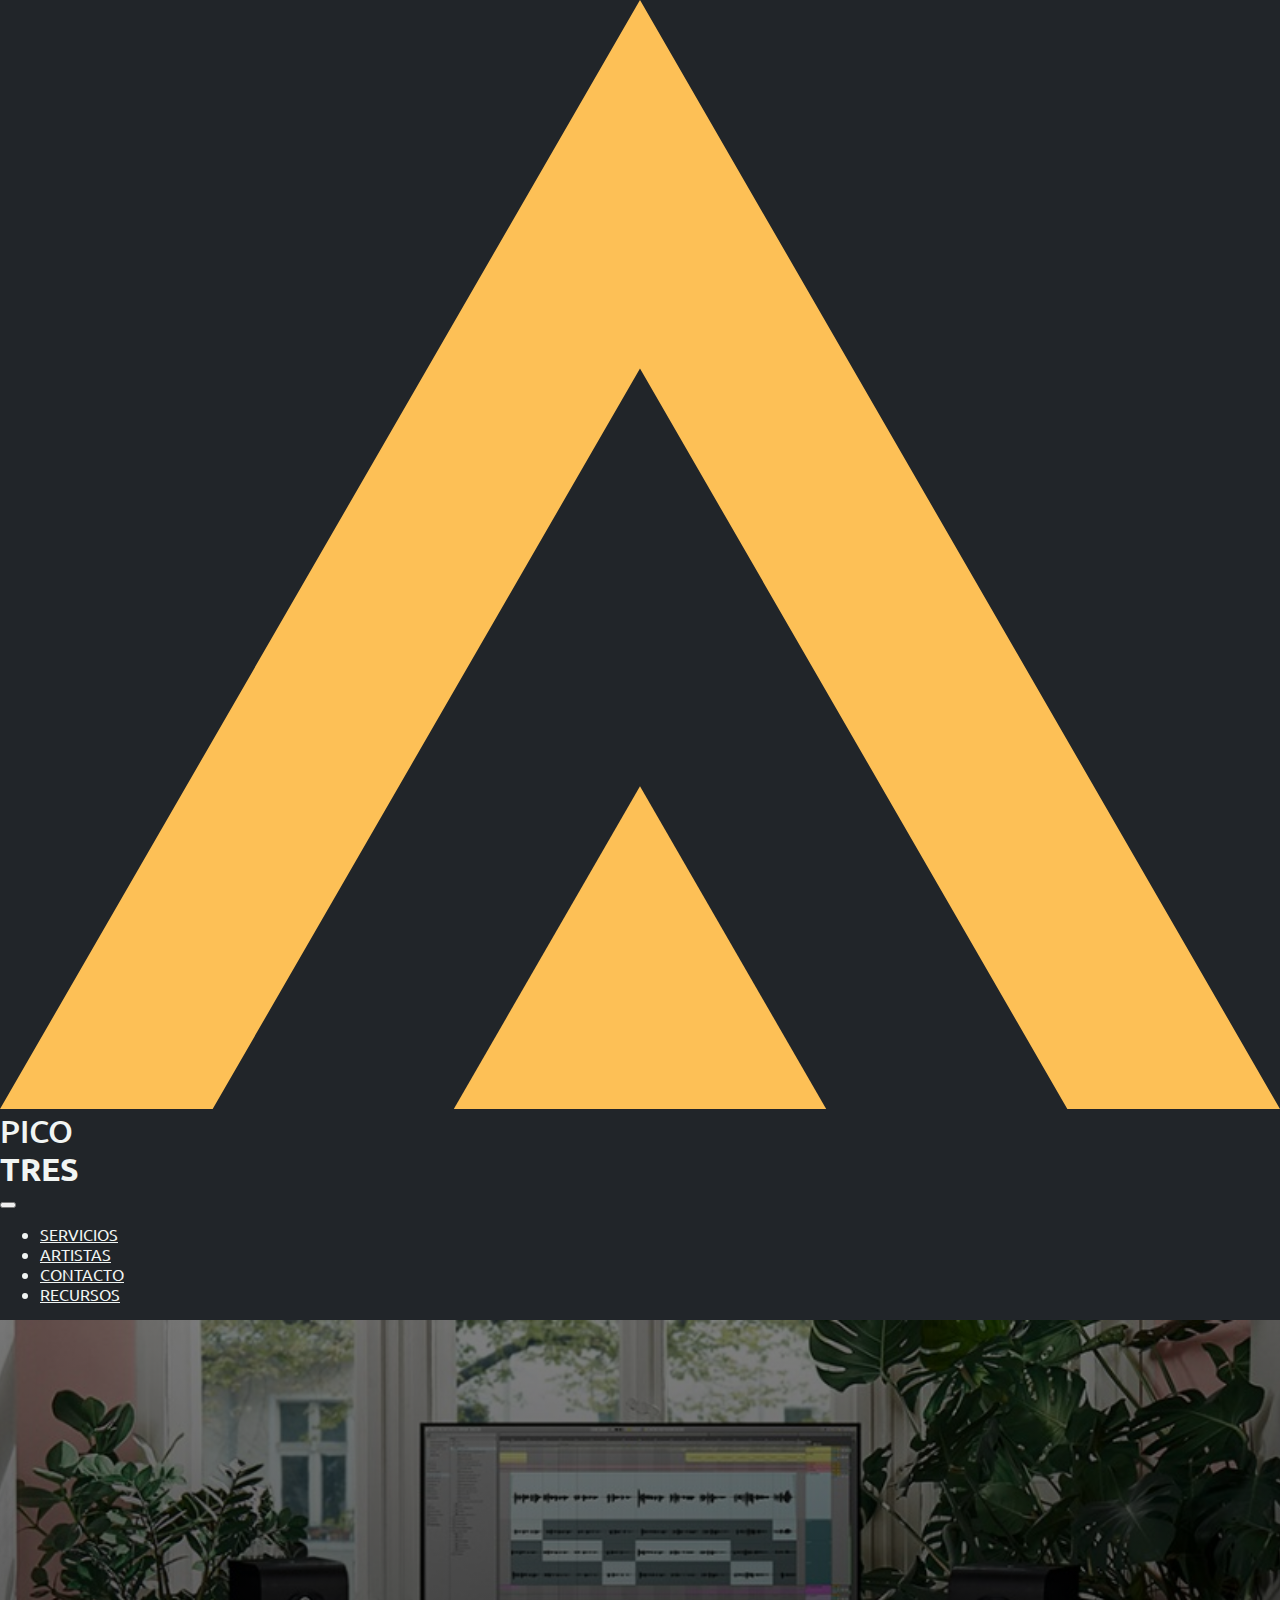
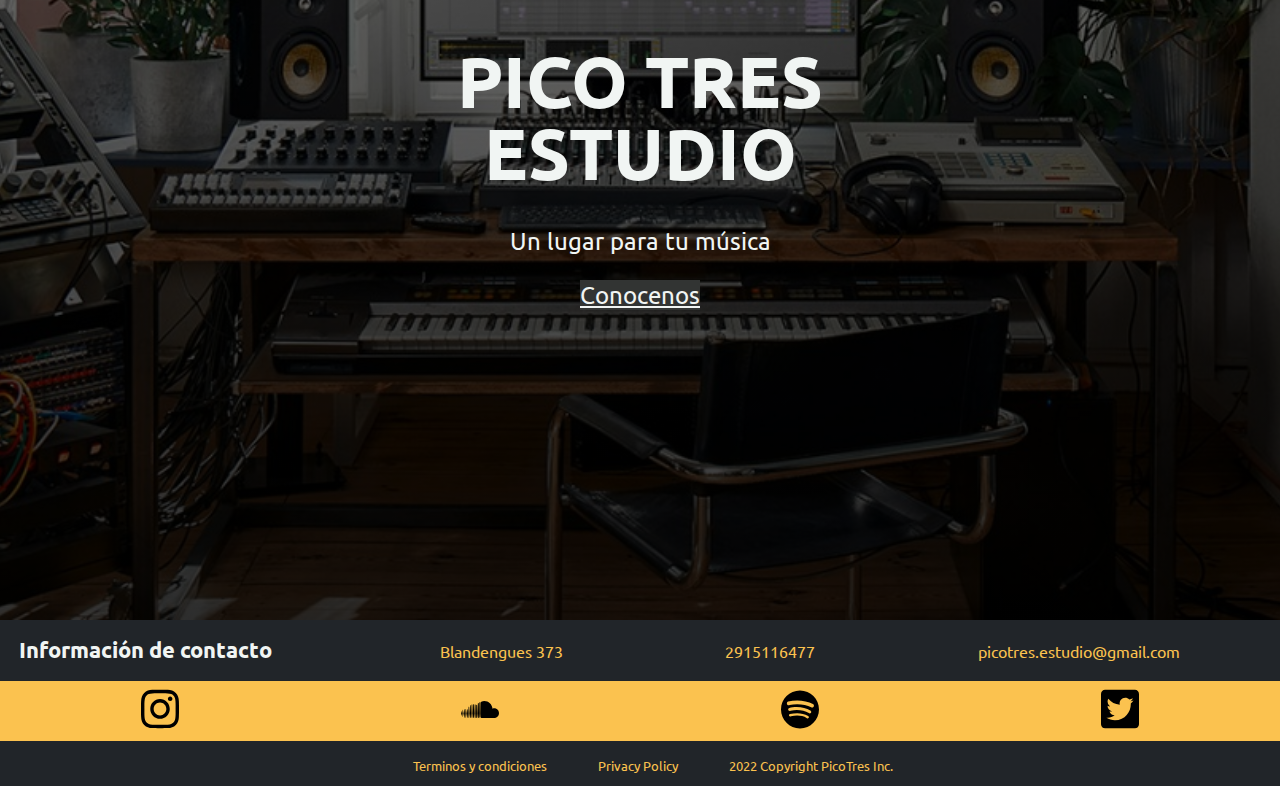
<file: index.html>
<!DOCTYPE html>
<html class="body__index">
<head>
	<meta charset="utf-8">
	<meta name="viewport" content="width=device-width, initial-scale=1">
	<title>Pico Tres, estudio de producción musical</title>
  <meta name="description" content="Estudio de producción musical en Bahía Blanca orientado a la grabación, mezcla y masterización">
  <meta name="keywords" content="música, artistas, estudio, pico tres">
  <meta name="author" content="Franco Juárez">
  <meta name="copyright" content="Franco Juárez">
  <link rel="icon" type="image/x-icon" href="images/logo.svg">
  <!-- BS CSS -->
	<link href="https://cdn.jsdelivr.net/npm/bootstrap@5.0.2/dist/css/bootstrap.min.css" rel="stylesheet" integrity="sha384-EVSTQN3/azprG1Anm3QDgpJLIm9Nao0Yz1ztcQTwFspd3yD65VohhpuuCOmLASjC" crossorigin="anonymous">
  <!-- BS CSS -->
  <!-- BS LOCAL -->
	<link rel="stylesheet" href="css/main.css">
  <!-- BS LOCAL -->
</head>
<!-- INICIO DE BODY -->
<body class="body__index">
<!-- INICIO DE NAV -->
<nav class="navbar navbar-expand-lg navbar-dark sticky-top">
  <div class="container-fluid">
  	<div class="d-flex align-items-center flex__logo">
    	<a class="navbar-brand" href="index.html">
    		<img src="images/logo.svg" alt="logo de pico tres estudio">		
		  </a>
		  <h3 class="picotres__h3">PICO</h3>
      <h3 class="bold__h3">TRES</h3>
	  </div>
    <button class="navbar-toggler" type="button" data-bs-toggle="collapse" data-bs-target="#navbarSupportedContent" aria-controls="navbarSupportedContent" aria-expanded="false" aria-label="Toggle navigation">
    <span class="navbar-toggler-icon"></span>
    </button>
    <div class="collapse navbar-collapse" id="navbarSupportedContent">
      <ul class="navbar-nav ms-auto mb-2 mb-lg-0">
        <li class="nav-item">
          <a class="nav-link" aria-current="page" href="servicios.html">SERVICIOS</a>
        </li>
        <li class="nav-item">
          <a class="nav-link" href="artistas.html">ARTISTAS</a>
        </li>
        <li class="nav-item">
          <a class="nav-link" href="contacto.html">CONTACTO</a>
        </li>
        <li class="nav-item">
          <a class="nav-link" href="recursos.html">RECURSOS</a>
        </li>
      </ul>
    </div>
  </div>
</nav>
<!-- FIN DE NAV -->
<!-- INICIO DE MAIN -->
<main> 
  <div class="hero__image">
    <section class="hero__text">
        <h1>PICO TRES ESTUDIO</h1>
        <p>Un lugar para tu música</p>
        <a class="btn btn-secondary" href="contacto.html" role="button" id="btn__hover">Conocenos</a>
    </section>
  </div>
</main>
<!-- FINAL DE MAIN -->
<!-- INICIO DE FOOTER -->
<footer>
      <div class="contact__info--style">
        <h3>
          Información de contacto
        </h3>
        <ul>
          <li>
            <p>Blandengues 373</p>
          </li>
          <li>
            <p>2915116477</p>
          </li>
          <li>
            <p>picotres.estudio@gmail.com</p>
          </li>
        </ul>
      </div>
      <div class="socialmedia__link">
        <a href="https://www.instagram.com/picotresestudio/" target="_blank">
          <img src="images/footer/instagram.svg" alt="logo de instagram">
        </a>
        <a href="https://soundcloud.com/es" target="_blank">
          <img src="images/footer/soundcloud.svg" alt="logo de soundcloud">
        </a>
         <a href="https://open.spotify.com/" target="_blank">
          <img src="images/footer/spotify.svg" alt="logo de spotify">
        </a>
         <a href="https://twitter.com" target="_blank">
          <img src="images/footer/twitter.svg" alt="logo de twitter">
        </a>
      </div>
      <ul class="legal__flex">
        <li>
          <a href="#">
             Terminos y condiciones
          </a>
        </li>
         <li>
            <a href="#">
              Privacy Policy  
            </a>
          </li>
          <li>
            <a href="#">
            2022 Copyright PicoTres Inc.        
            </a>
          </li>
      </ul>
</footer>
<!-- FINAL DE FOOTER -->

<!-- BS SCRIPT -->
<script src="https://cdn.jsdelivr.net/npm/@popperjs/core@2.11.5/dist/umd/popper.min.js" integrity="sha384-Xe+8cL9oJa6tN/veChSP7q+mnSPaj5Bcu9mPX5F5xIGE0DVittaqT5lorf0EI7Vk" crossorigin="anonymous"></script>
<script src="https://cdn.jsdelivr.net/npm/bootstrap@5.2.0-beta1/dist/js/bootstrap.min.js" integrity="sha384-kjU+l4N0Yf4ZOJErLsIcvOU2qSb74wXpOhqTvwVx3OElZRweTnQ6d31fXEoRD1Jy" crossorigin="anonymous"></script>
<!-- BS SCRIPT -->

</body>
<!-- FINAL DE BODY -->
</html>
</file>
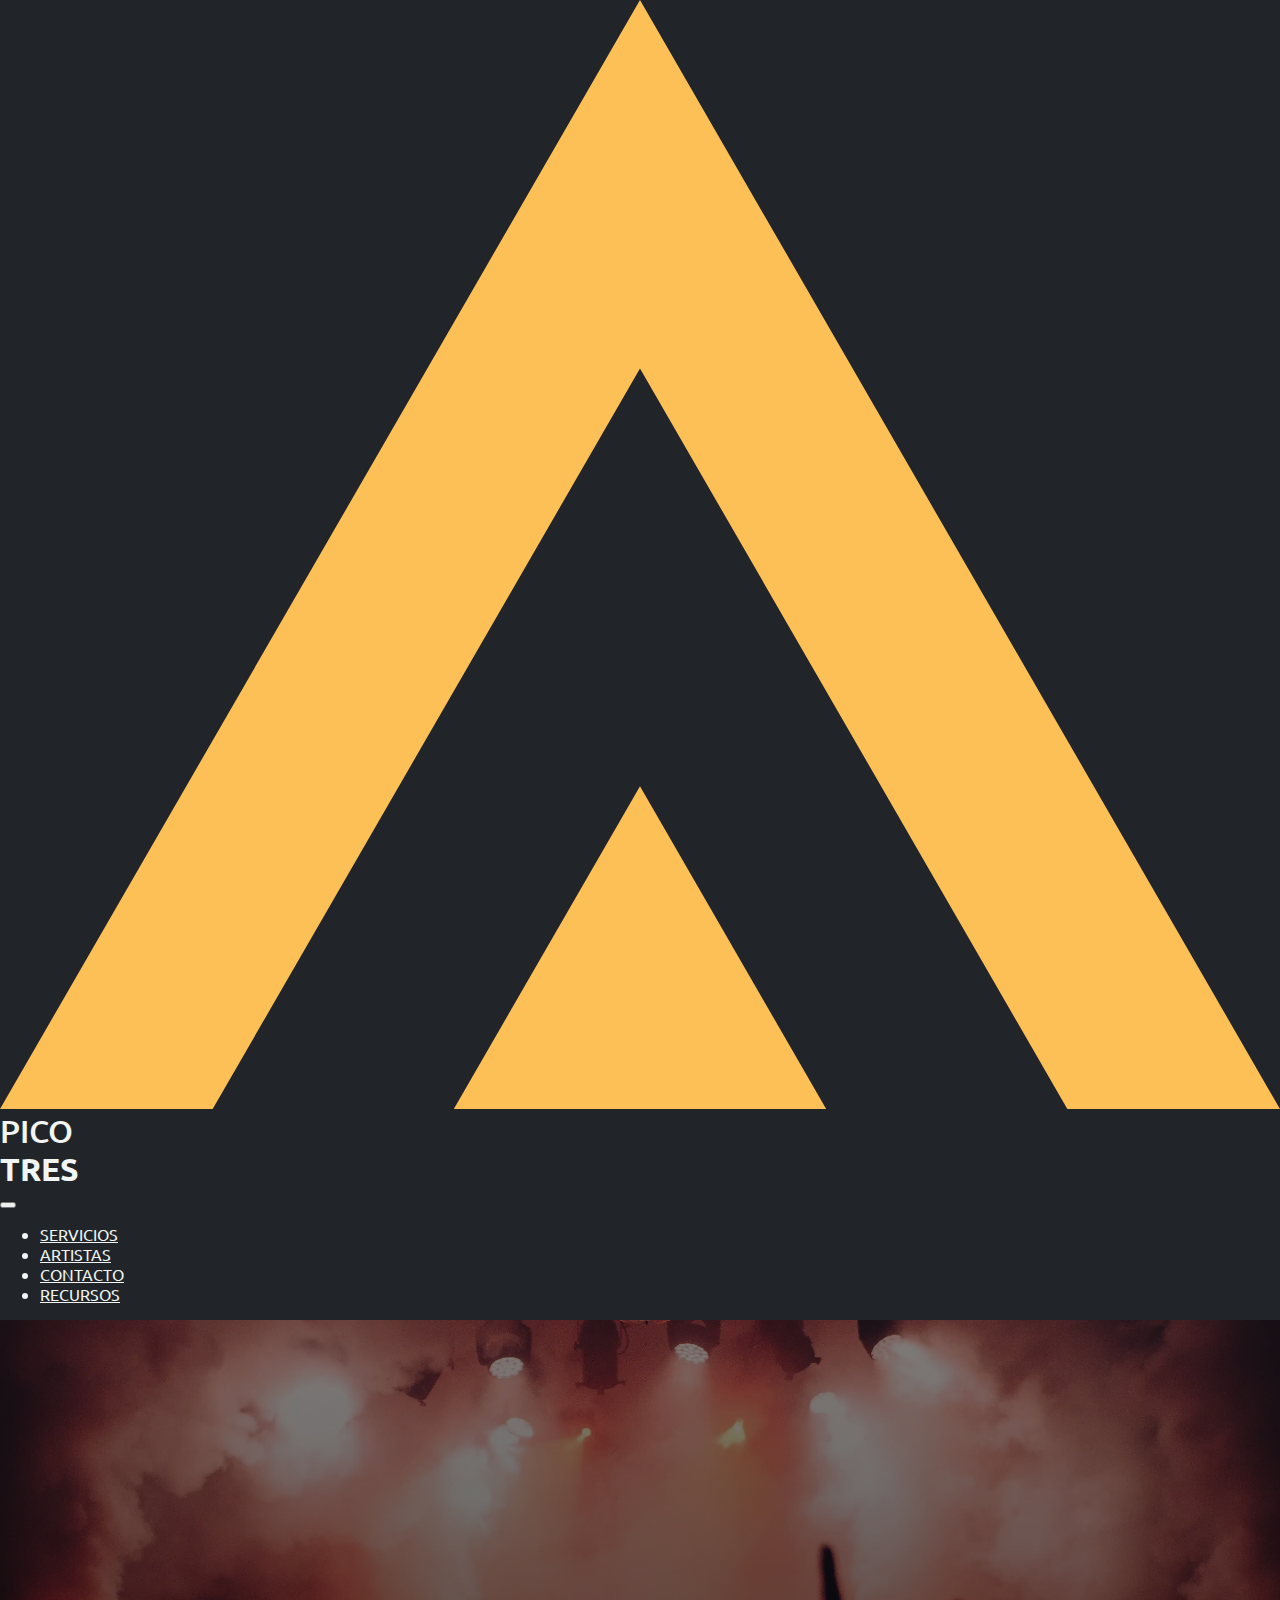
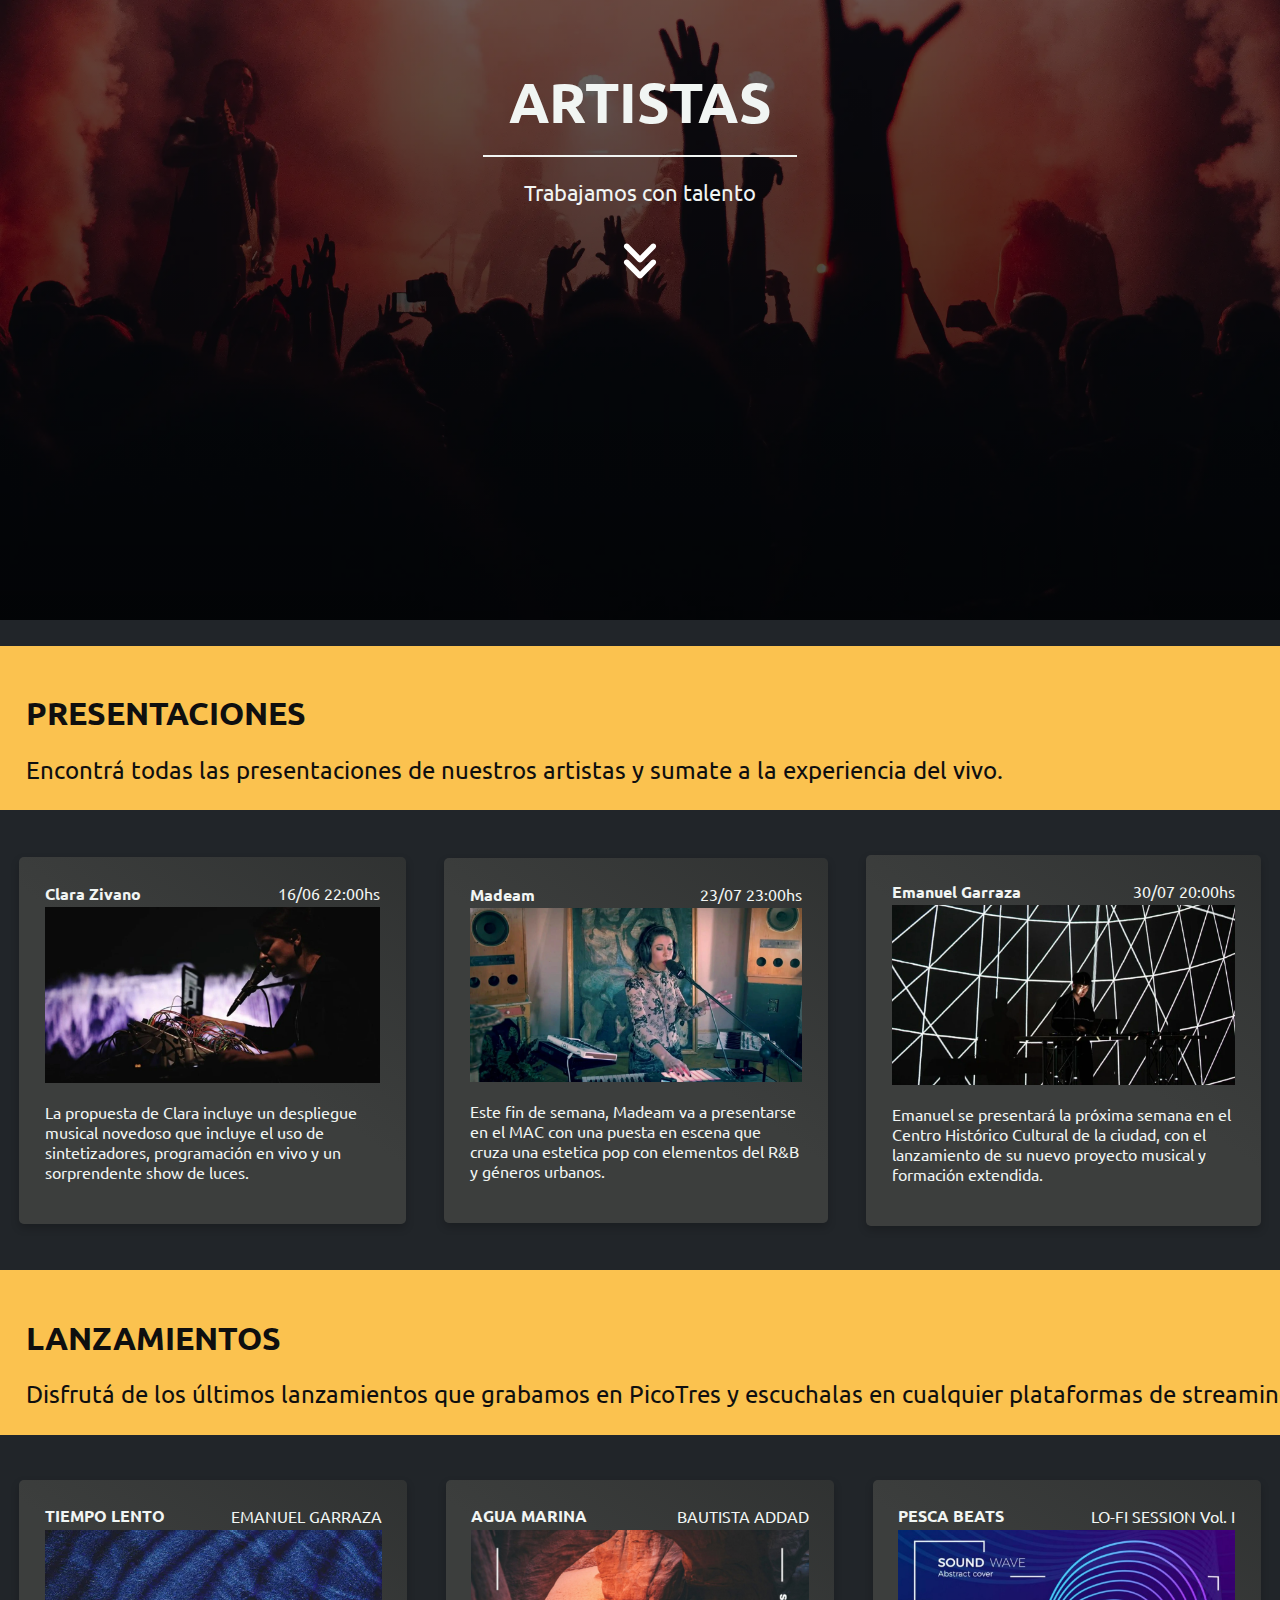
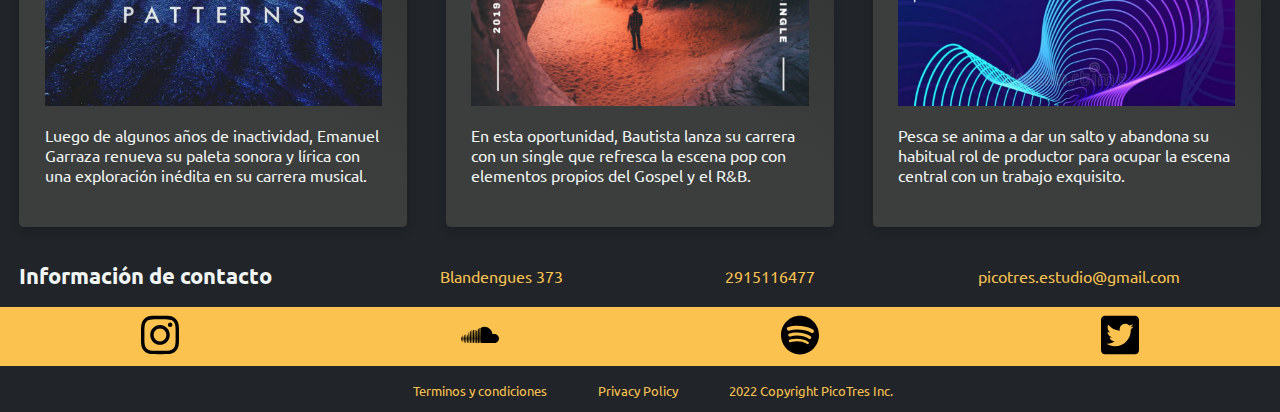
<file: artistas.html>
<!DOCTYPE html>
<html>
<head>
	<meta charset="utf-8">
	<meta name="viewport" content="width=device-width, initial-scale=1">
	<title>Artistas de Pico Tres Estudio</title>
  <meta name="description" content="Te invitamos a descubrir nuevos artistas y ofrecemos un catálogo especial para cada gusto musical.">
  <meta name="keywords" content="artistas, música en vivo, lanzamientos, R&B, pop, gospel, lo-fi">
  <meta name="author" content="Franco Juárez">
  <meta name="copyright" content="Franco Juárez">
  <link rel="icon" type="image/x-icon" href="images/logo.svg">
	<!-- BS CSS -->
  <link href="https://cdn.jsdelivr.net/npm/bootstrap@5.0.2/dist/css/bootstrap.min.css" rel="stylesheet" integrity="sha384-EVSTQN3/azprG1Anm3QDgpJLIm9Nao0Yz1ztcQTwFspd3yD65VohhpuuCOmLASjC" crossorigin="anonymous">
  <!-- BS CSS -->
  <!-- CSS LOCAL -->
	<link rel="stylesheet" href="css/main.css">
  <!-- CSS LOCAL -->
</head>
<!-- INICIO DE BODY -->
<body>
<!-- INICIO DE NAV -->
<nav class="navbar navbar-expand-lg navbar-dark navbar__img sticky-top">
  <div class="container-fluid">
  	<div class="d-flex align-items-center flex__logo">
    	<a class="navbar-brand" href="index.html">
    		<img src="images/logo.svg" alt="logo de pico tres estudio">		
		  </a>
		  <h3 class="picotres__h3">PICO</h3>
      <h3 class="bold__h3">TRES</h3>
	</div>
    <button class="navbar-toggler" type="button" data-bs-toggle="collapse" data-bs-target="#navbarSupportedContent" aria-controls="navbarSupportedContent" aria-expanded="false" aria-label="Toggle navigation">
    <span class="navbar-toggler-icon"></span>
    </button>
    <div class="collapse navbar-collapse" id="navbarSupportedContent">
      <ul class="navbar-nav ms-auto mb-2 mb-lg-0">
        <li class="nav-item">
          <a class="nav-link" aria-current="page" href="servicios.html">SERVICIOS</a>
        </li>
        <li class="nav-item">
          <a class="nav-link" href="artistas.html">ARTISTAS</a>
        </li>
        <li class="nav-item">
          <a class="nav-link" href="contacto.html">CONTACTO</a>
        </li>
        <li class="nav-item">
          <a class="nav-link" href="recursos.html">RECURSOS</a>
        </li>
      </ul>
    </div>
  </div>
</nav>
<!-- FIN DE NAV -->
<main class="main__artist">
  <div class="hero__image--artist">
    <section class="hero__text">
        <h1>ARTISTAS</h1>
        <p>Trabajamos con talento</p>
        <img src="images/scroll.svg" alt="icono de scroll que indica el sentido de la página">
    </section>
  </div>
  <!--   SECCION PRESENTACIONES -->
  <section class="d-flex justify-content-center flex-column align-items-center presentation__artist">
      <div class="card__artist--header">
        <h2>PRESENTACIONES</h2>
          <p>
            Encontrá todas las presentaciones de nuestros artistas y sumate a la experiencia del vivo. 
          </p>
      </div>
    <!--   TARJETA DE ARTISTAS -->
    <div class="card__artist--flex"> 
      <article class="card__artist--style">
        <header class="card__top">
          <a href="#">
            Clara Zivano
          </a>
          <p>16/06 22:00hs</p>    
        </header>
        <img src="images/artistas/artista.webp" alt="artista tocando música en vivo">
          <p>
            La propuesta de Clara incluye un despliegue musical novedoso que incluye el uso de sintetizadores, programación en vivo y un sorprendente show de luces. 
          </p> 
      </article>
      <article class="card__artist--style">
        <header class="card__top">
          <a href="#">
            Madeam
          </a>
          <p>23/07 23:00hs</p>    
        </header>
        <img src="images/artistas/artistb.webp" alt="foto de una mujer interpretando musica en un live set">
          <p>
            Este fin de semana, Madeam va a presentarse en el MAC con una puesta en escena que cruza una estetica pop con elementos del R&B y géneros urbanos. 
          </p>
      </article>
      <article class="card__artist--style">
        <header class="card__top">
          <a href="#">
            Emanuel Garraza
          </a>
          <p>30/07 20:00hs</p>    
        </header>
        <img src="images/artistas/artistc.webp" alt="musico interpretando música en vivo con un juego de luces en blanco y negro">
        <p>
          Emanuel se presentará la próxima semana en el Centro Histórico Cultural de la ciudad, con el lanzamiento de su nuevo proyecto musical y formación extendida. 
        </p>
      </article> 
    </div>  
    <!--   TARJETA DE ARTISTAS -->  
  </section>
<!--   FINAL SECCION PRESENTACIONES -->
<!--   SECCION LANZAMIENTOS -->
  <section class="presentation__artist">
      <div class="card__artist--header">
        <h2>LANZAMIENTOS</h2>
          <p>
            Disfrutá de los últimos lanzamientos que grabamos en PicoTres y escuchalas en cualquier plataformas de streaming. 
          </p>
      </div>
      <!--   TARJETA DE LANZAMIENTO -->
      <div class="card__artist--flex"> 
        <article class="card__artist--style">
          <header class="card__top">
            <a href="#">
              TIEMPO LENTO
            </a>
            <p>EMANUEL GARRAZA</p>    
          </header>
          <img src="images/artistas/portada.webp" alt="tapa de un nuevo lanzamiento">
            <p>
              Luego de algunos años de inactividad, Emanuel Garraza renueva su paleta sonora y lírica con una exploración inédita en su carrera musical.
            </p>
        </article>
        <article class="card__artist--style">
          <header class="card__top">
            <a href="#">
              AGUA MARINA
            </a>
            <p>BAUTISTA ADDAD</p>    
          </header>
          <img src="images/artistas/portadab.webp" alt="tapa de un disco donde se ve persona en un paisaje desertico">
          <p>
            En esta oportunidad, Bautista lanza su carrera con un single que refresca la escena pop con elementos propios del Gospel y el R&B.
          </p>
        </article>
        <article class="card__artist--style">
          <header class="card__top">
            <a href="#">
              PESCA BEATS
            </a>
            <p>LO-FI SESSION Vol. I</p>    
          </header>
          <img src="images/artistas/portadac.webp" alt="tapa de un disco con un fondo abstracto">
          <p>
            Pesca se anima a dar un salto y abandona su habitual rol de productor para ocupar la escena central con un trabajo exquisito.
          </p>
        </article> 
      </div>
  </section>  
<!--   TARJETA DE LANZAMIENTO -->
<!--   FINAL SECCION LANZAMIENTOS -->
</main>

<!-- INICIO DE FOOTER -->
<footer>
  <div class="contact__info--style">
    <h3>
      Información de contacto
    </h3>
    <ul>
      <li>
        <p>Blandengues 373</p>
      </li>
      <li>
        <p>2915116477</p>
      </li>
      <li>
        <p>picotres.estudio@gmail.com</p>
      </li>
    </ul>
  </div>
  <div class="socialmedia__link">
    <a href="https://www.instagram.com/picotresestudio/" target="_blank">
      <img src="images/footer/instagram.svg" alt="logo de instagram">
    </a>
    <a href="https://soundcloud.com/es" target="_blank">
      <img src="images/footer/soundcloud.svg" alt="logo de soundcloud">
    </a>
     <a href="https://open.spotify.com/" target="_blank">
      <img src="images/footer/spotify.svg" alt="logo de spotify">
    </a>
     <a href="https://twitter.com" target="_blank">
      <img src="images/footer/twitter.svg" alt="logo de twitter">
    </a>
  </div>
  <ul class="legal__flex">
    <li>
      <a href="#">
         Terminos y condiciones
      </a>
    </li>
     <li>
        <a href="#">
          Privacy Policy  
        </a>
      </li>
      <li>
        <a href="#">
        2022 Copyright PicoTres Inc.        
        </a>
      </li>
  </ul>
</footer>
<!-- FINAL DE FOOTER -->

<!-- BS SCRIPT -->
<script src="https://cdn.jsdelivr.net/npm/@popperjs/core@2.11.5/dist/umd/popper.min.js" integrity="sha384-Xe+8cL9oJa6tN/veChSP7q+mnSPaj5Bcu9mPX5F5xIGE0DVittaqT5lorf0EI7Vk" crossorigin="anonymous"></script>
<script src="https://cdn.jsdelivr.net/npm/bootstrap@5.2.0-beta1/dist/js/bootstrap.min.js" integrity="sha384-kjU+l4N0Yf4ZOJErLsIcvOU2qSb74wXpOhqTvwVx3OElZRweTnQ6d31fXEoRD1Jy" crossorigin="anonymous"></script>
<!-- BS SCRIPT -->

</body>
<!-- FINAL DE BODY -->
</html>
</file>
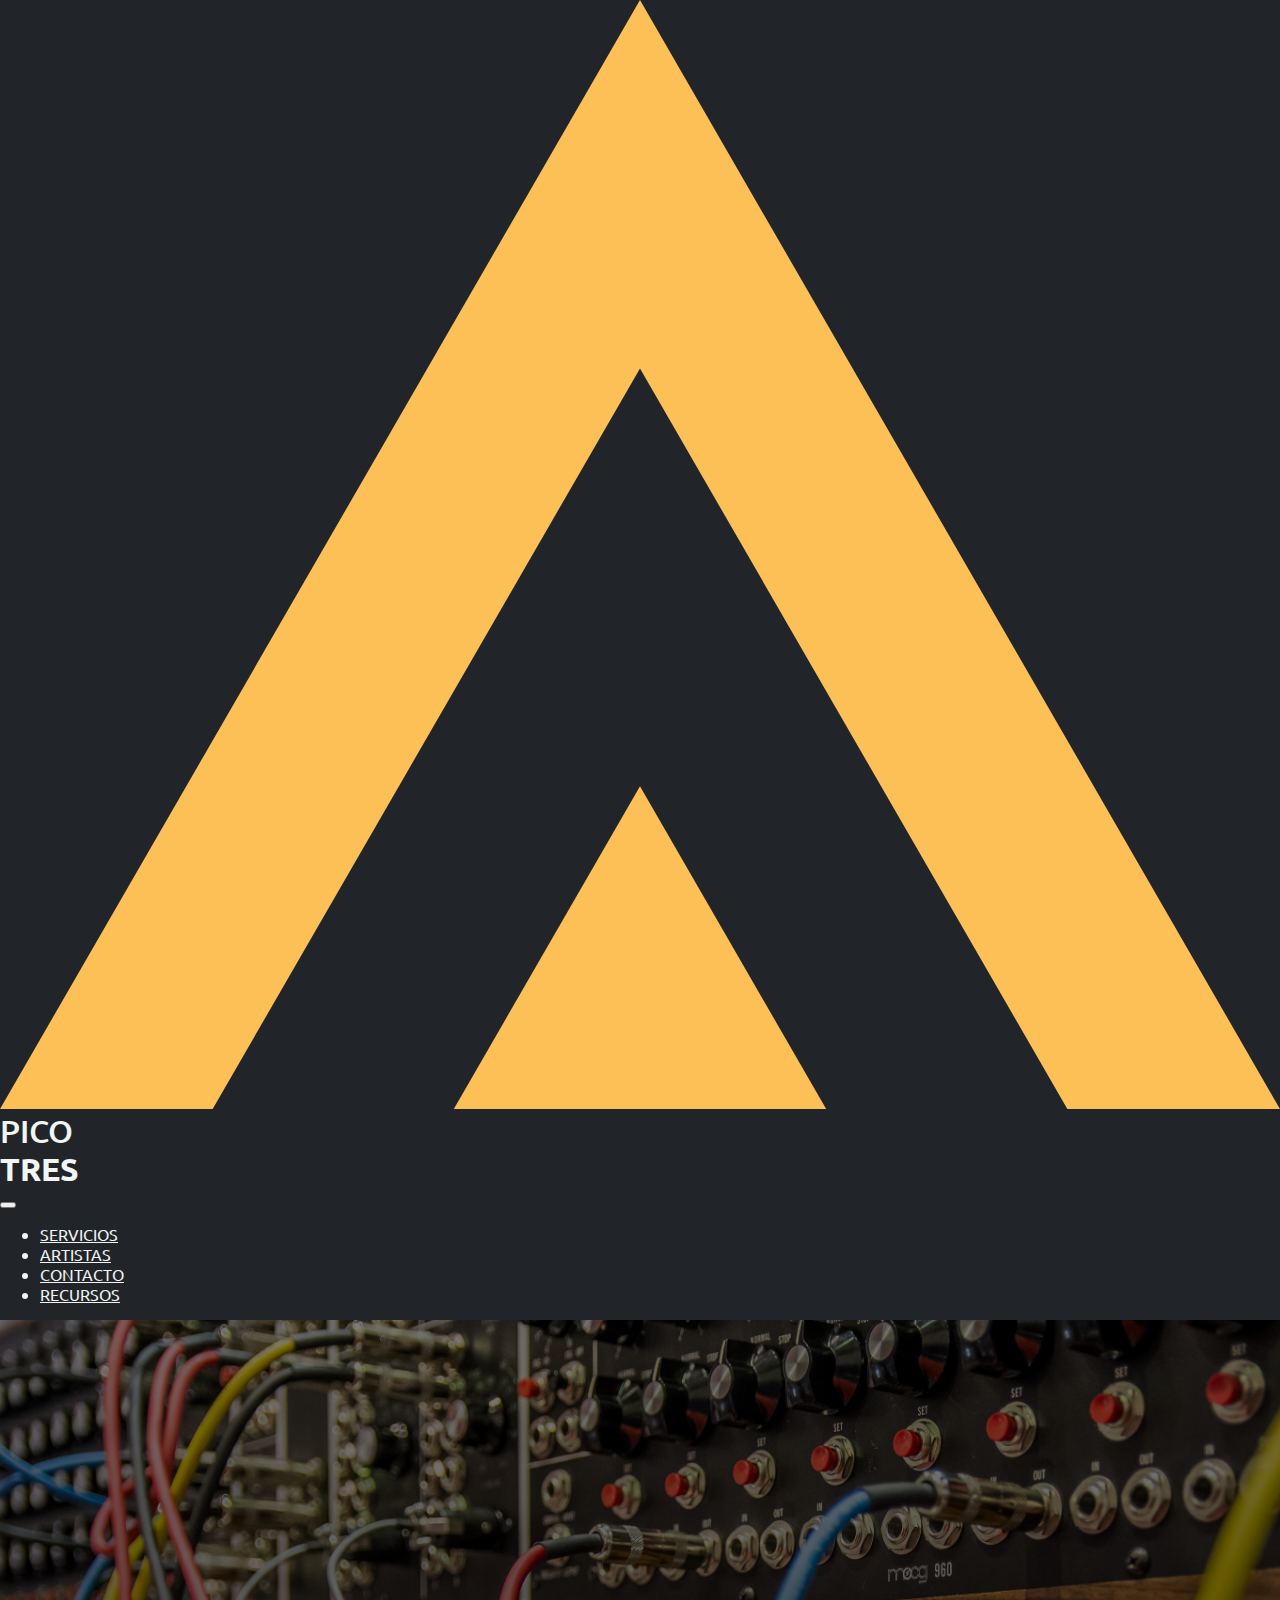
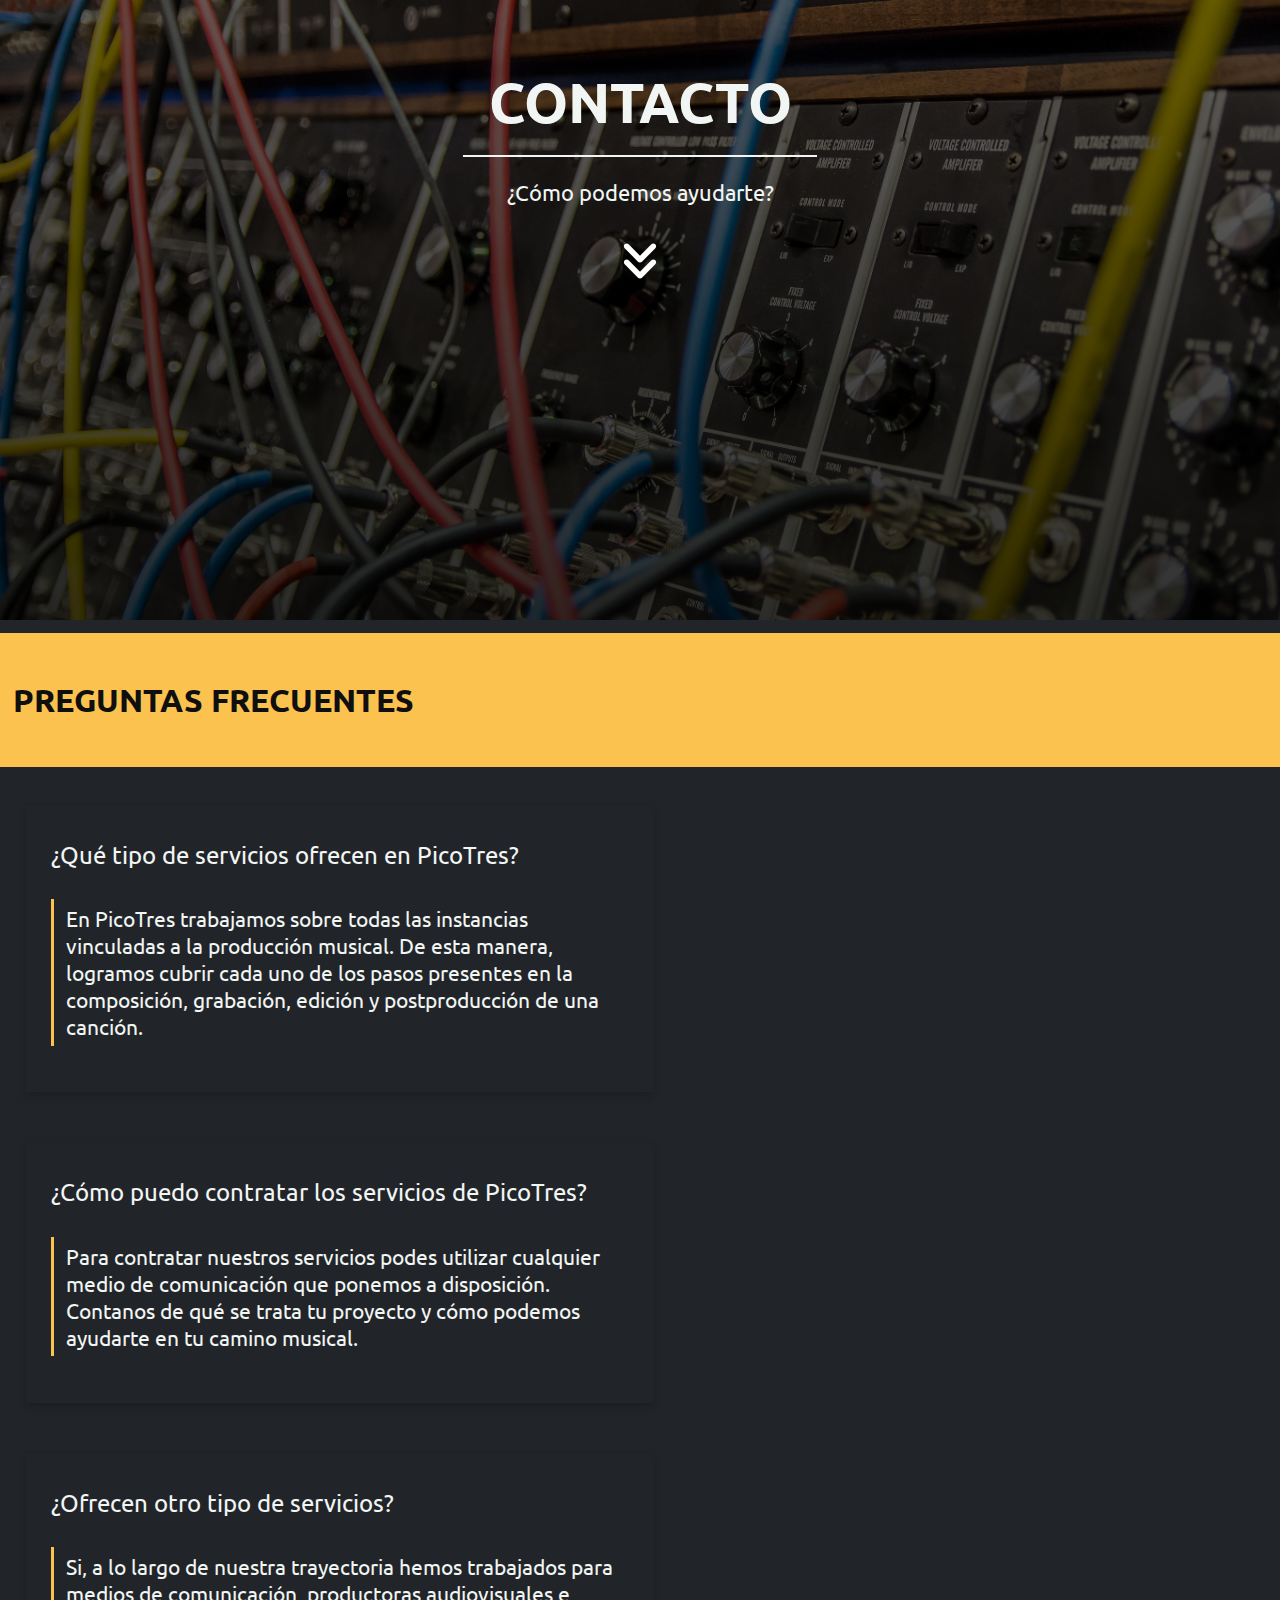
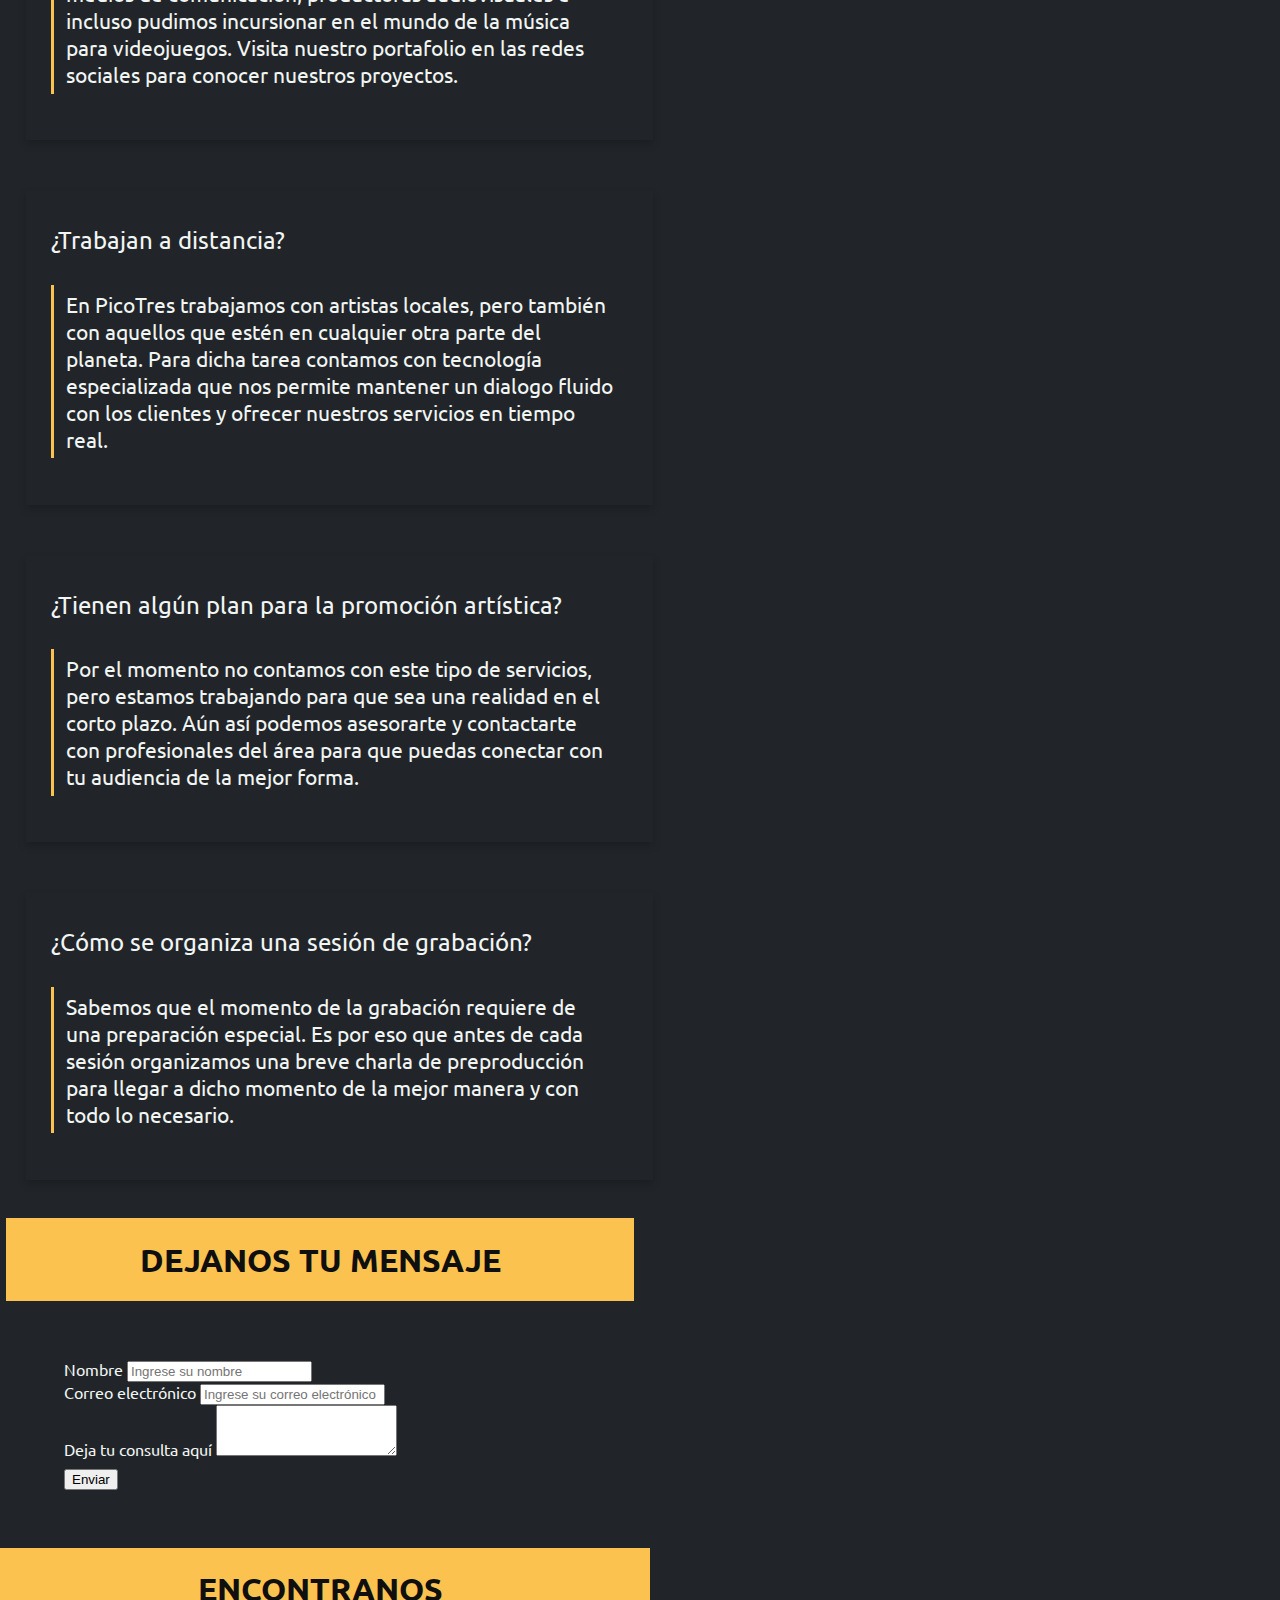
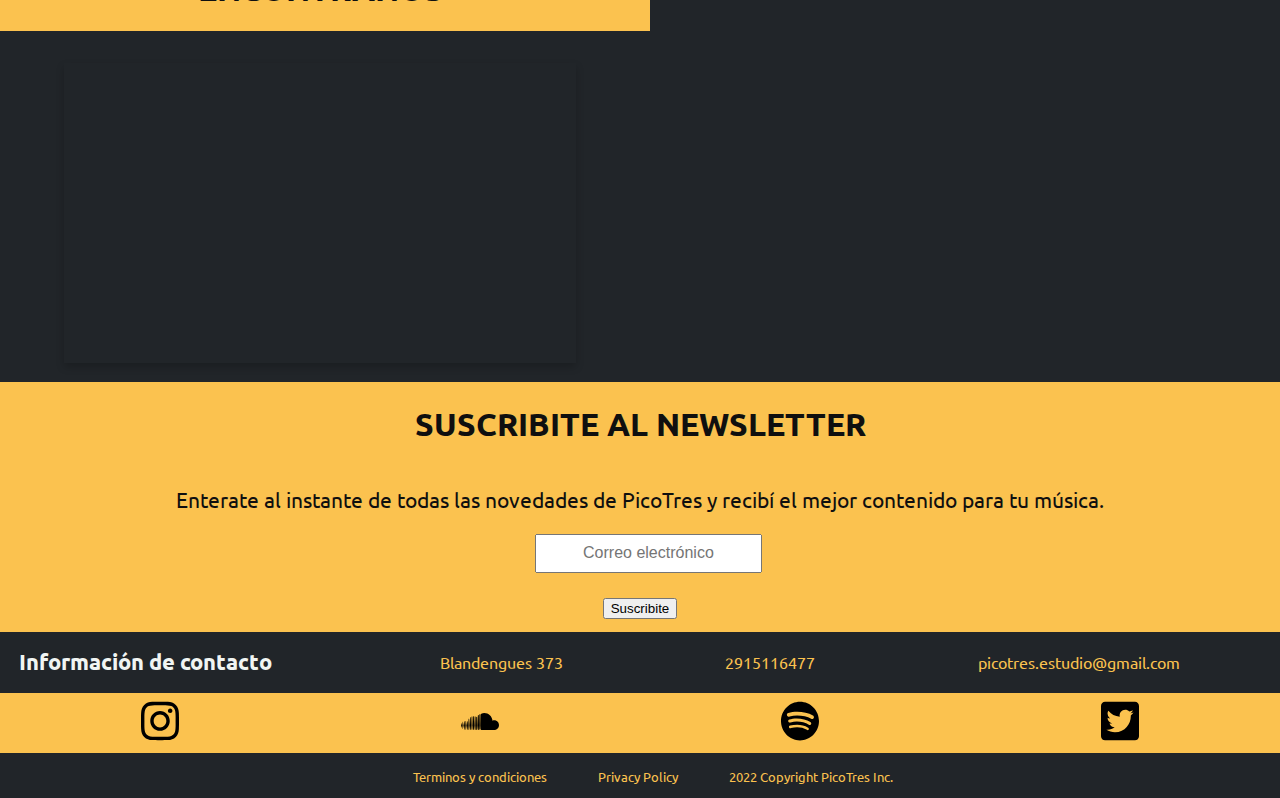
<file: contacto.html>
<!DOCTYPE html>
<html>
<head>
	<meta charset="utf-8">
	<meta name="viewport" content="width=device-width, initial-scale=1">
	<title>Contacto de Pico Tres Estudio.</title>
  <meta name="description" content="Pico Tres Estudio te ofrece diferentes canales de diálogo para que puedas contactarte con nosotros, agendar una sesión, asesorarte o sacarte cualquier duda.">
  <meta name="keywords" content="preguntas frecuentes, producción musical, artistas, música, grabación, composición, edición, postproducción">
  <meta name="author" content="Franco Juárez">
  <meta name="copyright" content="Franco Juárez">
  <link rel="icon" type="image/x-icon" href="images/logo.svg">
  <!-- BS CSS -->
	<link href="https://cdn.jsdelivr.net/npm/bootstrap@5.0.2/dist/css/bootstrap.min.css" rel="stylesheet" integrity="sha384-EVSTQN3/azprG1Anm3QDgpJLIm9Nao0Yz1ztcQTwFspd3yD65VohhpuuCOmLASjC" crossorigin="anonymous">
  <!-- BS CSS -->
  <!-- CSS LOCAL -->
	<link rel="stylesheet" href="css/main.css">
  <!-- CSS LOCAL -->
</head>
<body>
<!-- INICIO DE NAV -->
<nav class="navbar navbar-expand-lg navbar-dark navbar__img sticky-top">
  <div class="container-fluid">
  	<div class="d-flex align-items-center flex__logo">
    	<a class="navbar-brand" href="index.html">
    		<img src="images/logo.svg" alt="logo de pico tres estudio">		
		  </a>
		  <h3 class="picotres__h3">PICO</h3>
      <h3 class="bold__h3">TRES</h3>
	</div>
    <button class="navbar-toggler" type="button" data-bs-toggle="collapse" data-bs-target="#navbarSupportedContent" aria-controls="navbarSupportedContent" aria-expanded="false" aria-label="Toggle navigation">
    <span class="navbar-toggler-icon"></span>
    </button>
    <div class="collapse navbar-collapse" id="navbarSupportedContent">
      <ul class="navbar-nav ms-auto mb-2 mb-lg-0">
        <li class="nav-item">
          <a class="nav-link" aria-current="page" href="servicios.html">SERVICIOS</a>
        </li>
        <li class="nav-item">
          <a class="nav-link" href="artistas.html">ARTISTAS</a>
        </li>
        <li class="nav-item">
          <a class="nav-link" href="contacto.html">CONTACTO</a>
        </li>
        <li class="nav-item">
          <a class="nav-link" href="recursos.html">RECURSOS</a>
        </li>
      </ul>
    </div>
  </div>
</nav>
<!-- FIN DE NAV -->
<main class="main__contact">
  <div class="hero__image--contact">
    <section class="hero__text">
        <h1>CONTACTO</h1>
        <p>¿Cómo podemos ayudarte?</p>
        <img src="images/scroll.svg" alt="icono de scroll que indica el sentido de la página">
    </section>
  </div>
    <section class="d-flex flex-column align-items-center flex__preguntas">
        <h2>PREGUNTAS FRECUENTES</h2>
          <div class="flex__nowrap">
            <article>
              <h3 data-bs-toggle="collapse" data-bs-target="#collapse__pregunta--a" aria-expanded="false" aria-controls="collapse__pregunta--a">¿Qué tipo de servicios ofrecen en PicoTres?</h3>
                <p class="collapse" id="collapse__pregunta--a">En PicoTres trabajamos sobre todas las instancias vinculadas a la producción musical. De esta manera, logramos cubrir cada uno de los pasos presentes en la composición, grabación, edición y postproducción de una canción. </p> 
            </article>
            <article>
              <h3 data-bs-toggle="collapse" data-bs-target="#collapse__pregunta--b" aria-expanded="false" aria-controls="collapse__pregunta--b">¿Cómo puedo contratar los servicios de PicoTres?</h3>
                <p class="collapse" id="collapse__pregunta--b">Para contratar nuestros servicios podes utilizar cualquier medio de comunicación que ponemos a disposición. Contanos de qué se trata tu proyecto y cómo podemos ayudarte en tu camino musical.</p> 
            </article>
            <article>
              <h3 data-bs-toggle="collapse" data-bs-target="#collapse__pregunta--c" aria-expanded="false" aria-controls="collapse__pregunta--c">¿Ofrecen otro tipo de servicios?</h3>
                <p class="collapse" id="collapse__pregunta--c">Si, a lo largo de nuestra trayectoria hemos trabajados para medios de comunicación, productoras audiovisuales e incluso pudimos incursionar en el mundo de la música para videojuegos. Visita nuestro portafolio en las redes sociales para conocer nuestros proyectos.</p> 
            </article>
            <article>
              <h3 data-bs-toggle="collapse" data-bs-target="#collapse__pregunta--d" aria-expanded="false" aria-controls="collapse__pregunta--d">¿Trabajan a distancia?</h3>
                <p class="collapse" id="collapse__pregunta--d">En PicoTres trabajamos con artistas locales, pero también con aquellos que estén en cualquier otra parte del planeta. Para dicha tarea contamos con tecnología especializada que nos permite mantener un dialogo fluido con los clientes y ofrecer nuestros servicios en tiempo real.</p> 
            </article>
            <article>
              <h3 data-bs-toggle="collapse" data-bs-target="#collapse__pregunta--e" aria-expanded="false" aria-controls="collapse__pregunta--e">¿Tienen algún plan para la promoción artística?</h3>
                <p class="collapse" id="collapse__pregunta--e">Por el momento no contamos con este tipo de servicios, pero estamos trabajando para que sea una realidad en el corto plazo. Aún así podemos asesorarte y contactarte con profesionales del área para que puedas conectar con tu audiencia de la mejor forma.</p> 
            </article>
            <article>
              <h3 data-bs-toggle="collapse" data-bs-target="#collapse__pregunta--f" aria-expanded="false" aria-controls="collapse__pregunta--f">¿Cómo se organiza una sesión de grabación?</h3>
                <p class="collapse" id="collapse__pregunta--f">Sabemos que el momento de la grabación requiere de una preparación especial. Es por eso que antes de cada sesión organizamos una breve charla de preproducción para llegar a dicho momento de la mejor manera y con todo lo necesario.</p> 
            </article>
          </div>
    </section>
<!--     INICIA FORMULARIO -->
<div class="d-flex flex-column flex-lg-row mapform__container">
  <section class="form__section">
    <h2>DEJANOS TU MENSAJE</h2>
      <form class="form__style">
        <div class="form-group">
          <label for="exampleInputEmail1">Nombre</label>
            <input type="email" class="form-control" id="exampleInputEmail1" aria-describedby="emailHelp" placeholder="Ingrese su nombre">
        </div>
        <div class="form-group">
          <label for="exampleInputEmail1">Correo electrónico</label>
          <input type="email" class="form-control" id="exampleInputEmail1" aria-describedby="emailHelp" placeholder="Ingrese su correo electrónico">
        </div>
        <div class="form-group">
          <label for="exampleFormControlTextarea1">Deja tu consulta aquí</label>
          <textarea class="form-control" id="exampleFormControlTextarea1" rows="3"></textarea>
        </div>
          <button type="button" class="btn btn-light">Enviar</button>
      </form>
  </section>
  <!--     TERMINA FORMULADIO -->
  <!-- GOOGLE MAP -->
  <section class="map">
    <h2>ENCONTRANOS</h2>
      <iframe src="https://www.google.com/maps/embed?pb=!1m18!1m12!1m3!1d3112.989241899084!2d-62.27931518477058!3d-38.71805597959871!2m3!1f0!2f0!3f0!3m2!1i1024!2i768!4f13.1!3m3!1m2!1s0x95edbca506fc6111%3A0xf68b90e54ec559a!2sBlandengues%20373%2C%20B8000GIG%20Bah%C3%ADa%20Blanca%2C%20Provincia%20de%20Buenos%20Aires!5e0!3m2!1ses!2sar!4v1658061382940!5m2!1ses!2sar" width="400" height="300" style="border:0;" allowfullscreen="" loading="lazy" referrerpolicy="no-referrer-when-downgrade"></iframe>
  </section> 
  <!-- FIN DE GOOGLE MAP -->
</div>
<!-- NEWSLETTER BTN -->
<section class="flex__newsletter">
      <h2>SUSCRIBITE AL NEWSLETTER</h2>
        <p>
          Enterate al instante de todas las novedades de PicoTres y recibí el mejor contenido para tu música. 
        </p>
      <div class="form-group btn__newsletter">
        <input type="email" class="form-control" id="exampleInputEmail1" aria-describedby="emailHelp" placeholder="Correo electrónico">
      </div>
      <button type="button" class="btn btn-dark">Suscribite</button>
</section>
<!-- FIN DE NEWSLETTER BTN -->
</main>
<!-- INICIO DE FOOTER -->
<footer>
  <div class="contact__info--style">
    <h3>
      Información de contacto
    </h3>
    <ul>
      <li>
        <p>Blandengues 373</p>
      </li>
      <li>
        <p>2915116477</p>
      </li>
      <li>
        <p>picotres.estudio@gmail.com</p>
      </li>
    </ul>
  </div>
  <div class="socialmedia__link">
    <a href="https://www.instagram.com/picotresestudio/" target="_blank">
      <img src="images/footer/instagram.svg" alt="logo de instagram">
    </a>
    <a href="https://soundcloud.com/es" target="_blank">
      <img src="images/footer/soundcloud.svg" alt="logo de soundcloud">
    </a>
     <a href="https://open.spotify.com/" target="_blank">
      <img src="images/footer/spotify.svg" alt="logo de spotify">
    </a>
     <a href="https://twitter.com" target="_blank">
      <img src="images/footer/twitter.svg" alt="logo de twitter">
    </a>
  </div>
  <ul class="legal__flex">
    <li>
      <a href="#">
         Terminos y condiciones
      </a>
    </li>
     <li>
        <a href="#">
          Privacy Policy  
        </a>
      </li>
      <li>
        <a href="#">
        2022 Copyright PicoTres Inc.        
        </a>
      </li>
  </ul>
</footer>
<!-- FINAL DE FOOTER -->


<!-- BS SCRIPT -->
<script src="https://cdn.jsdelivr.net/npm/@popperjs/core@2.11.5/dist/umd/popper.min.js" integrity="sha384-Xe+8cL9oJa6tN/veChSP7q+mnSPaj5Bcu9mPX5F5xIGE0DVittaqT5lorf0EI7Vk" crossorigin="anonymous"></script>
<script src="https://cdn.jsdelivr.net/npm/bootstrap@5.2.0-beta1/dist/js/bootstrap.min.js" integrity="sha384-kjU+l4N0Yf4ZOJErLsIcvOU2qSb74wXpOhqTvwVx3OElZRweTnQ6d31fXEoRD1Jy" crossorigin="anonymous"></script>
<!-- BS SCRIPT -->

</body>
</html>
</file>
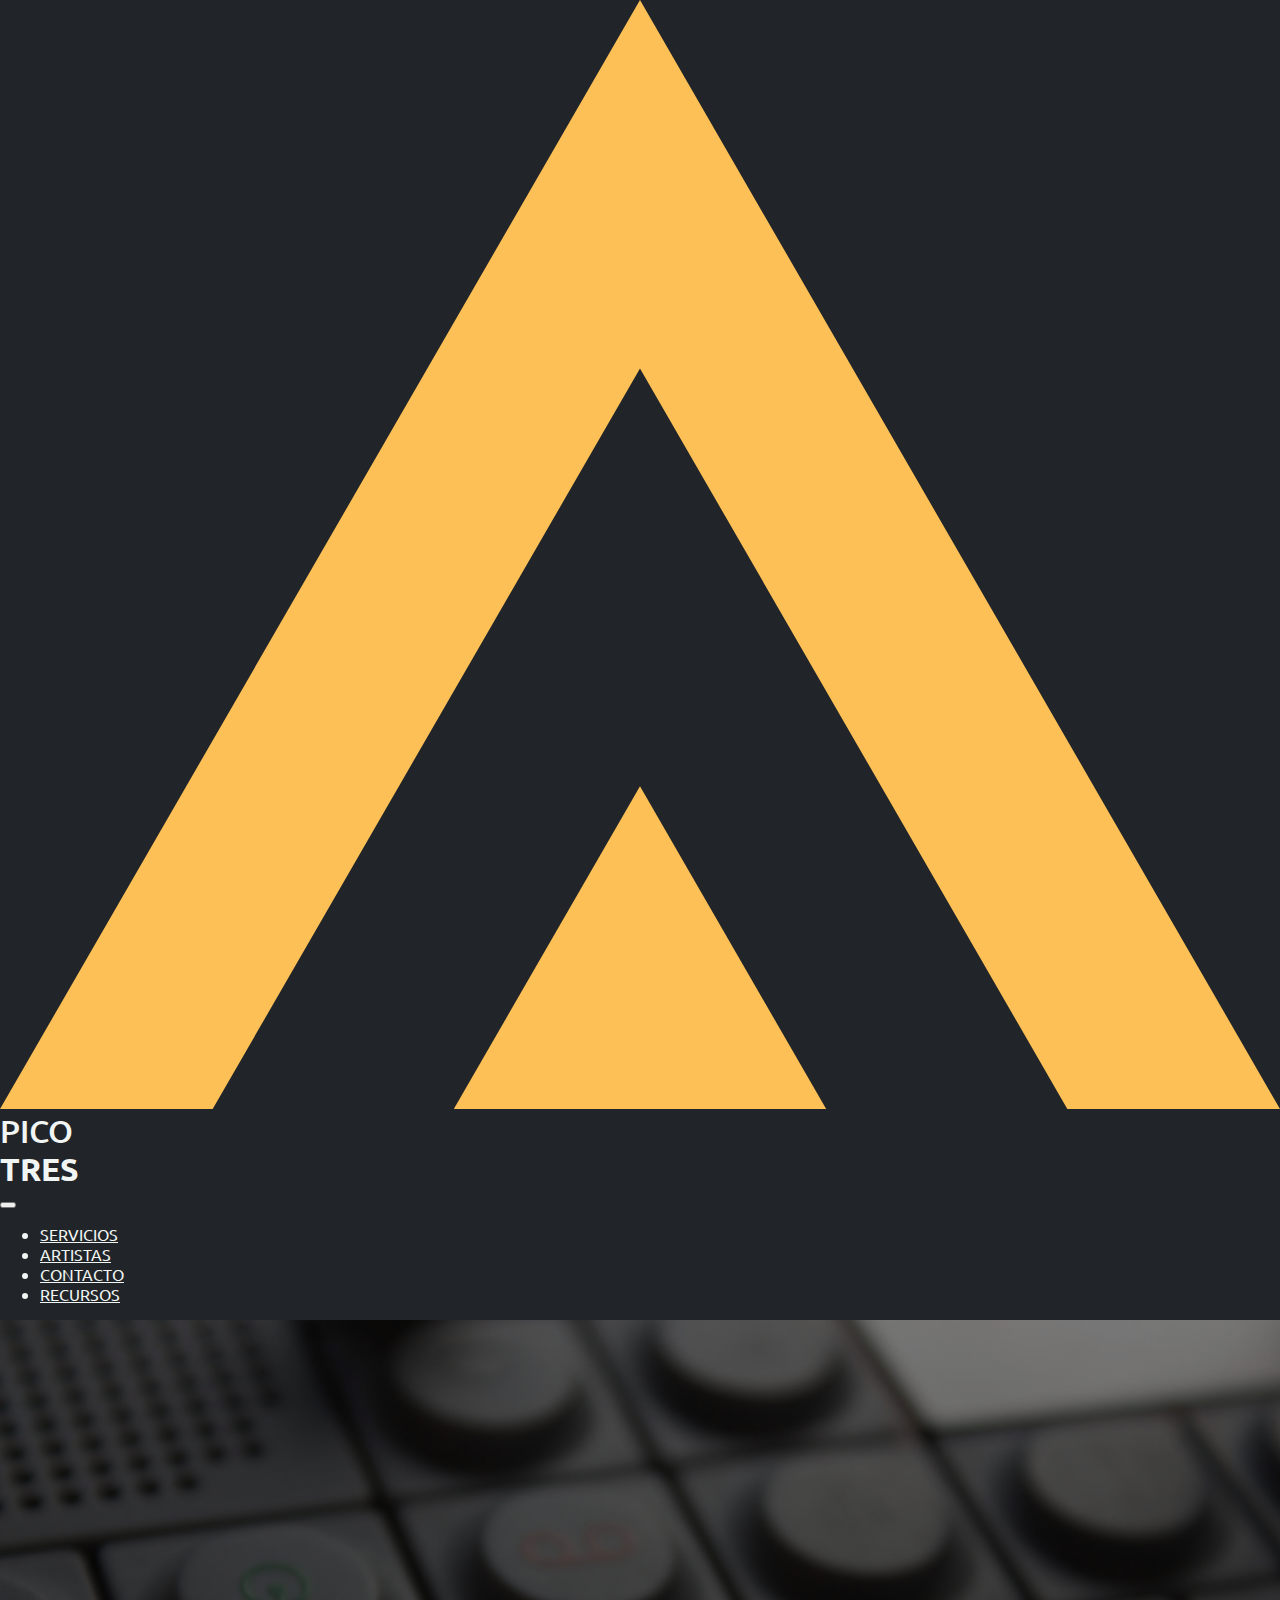
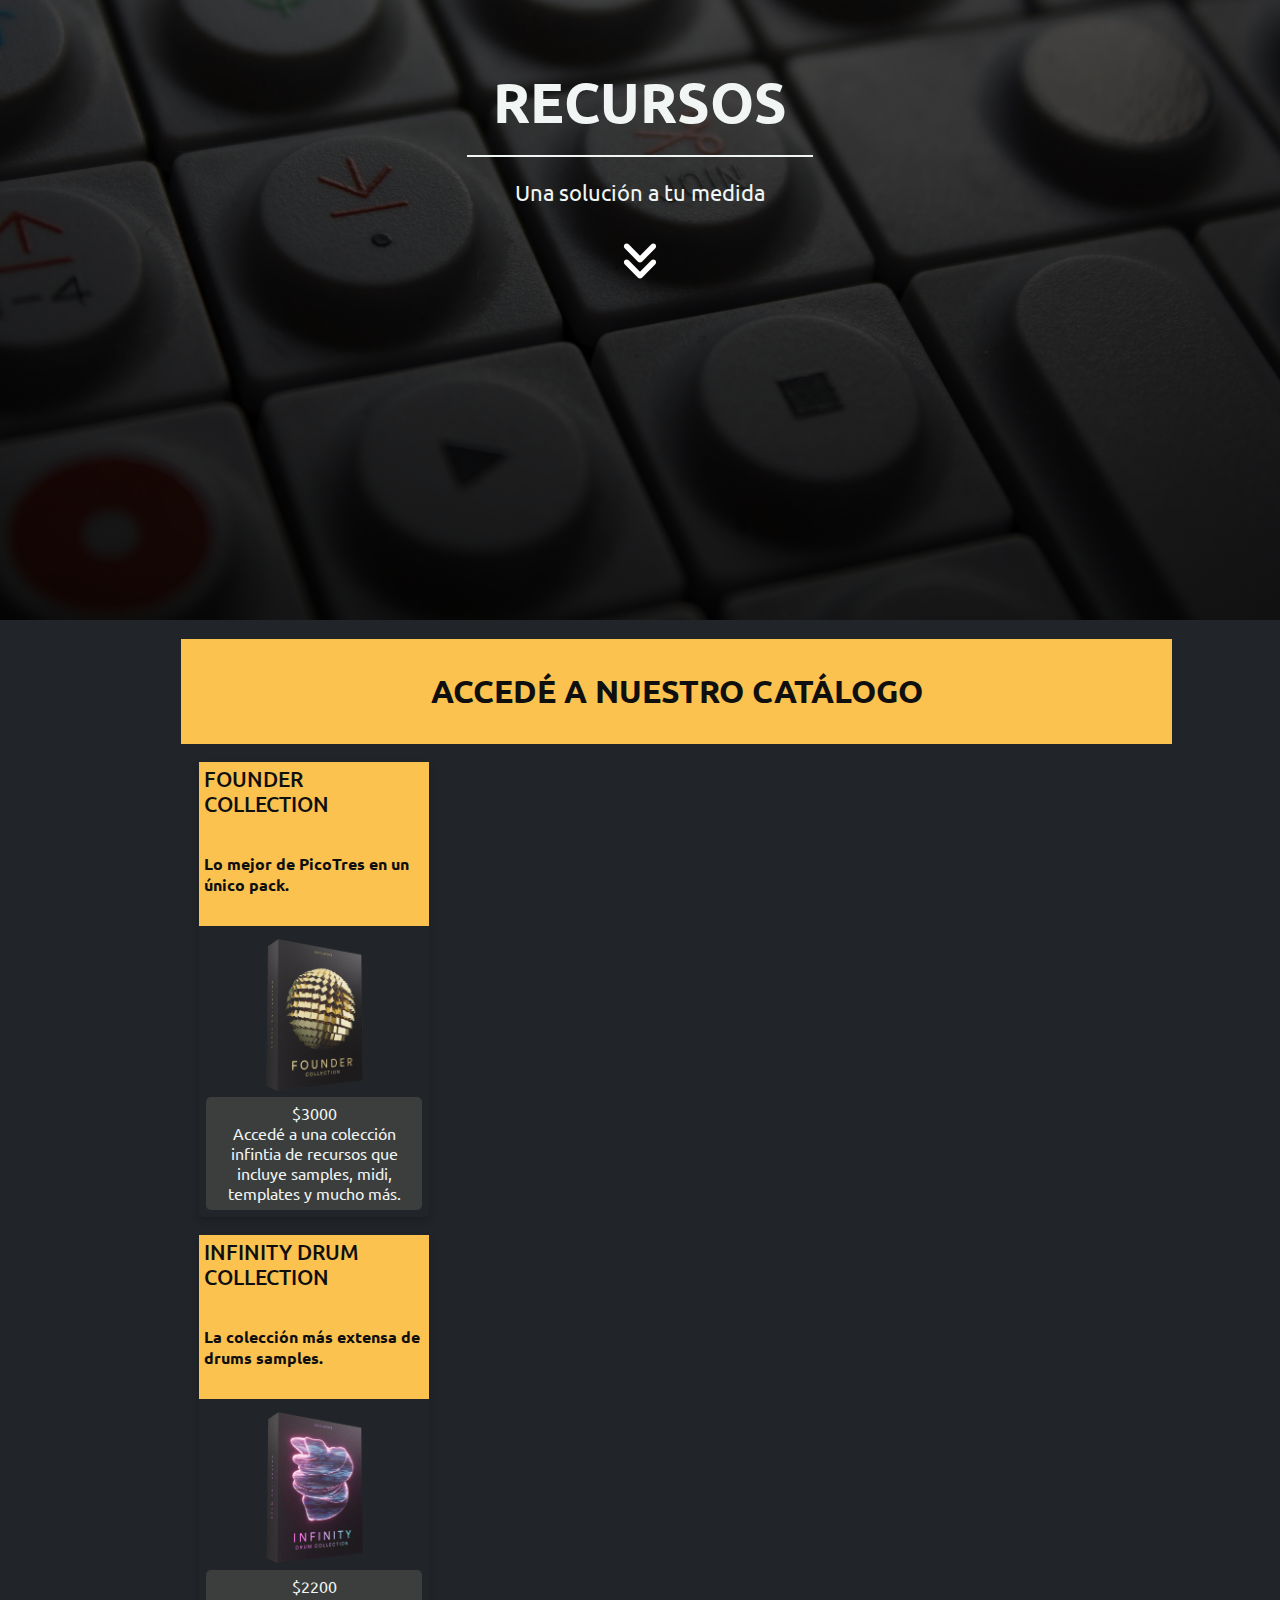
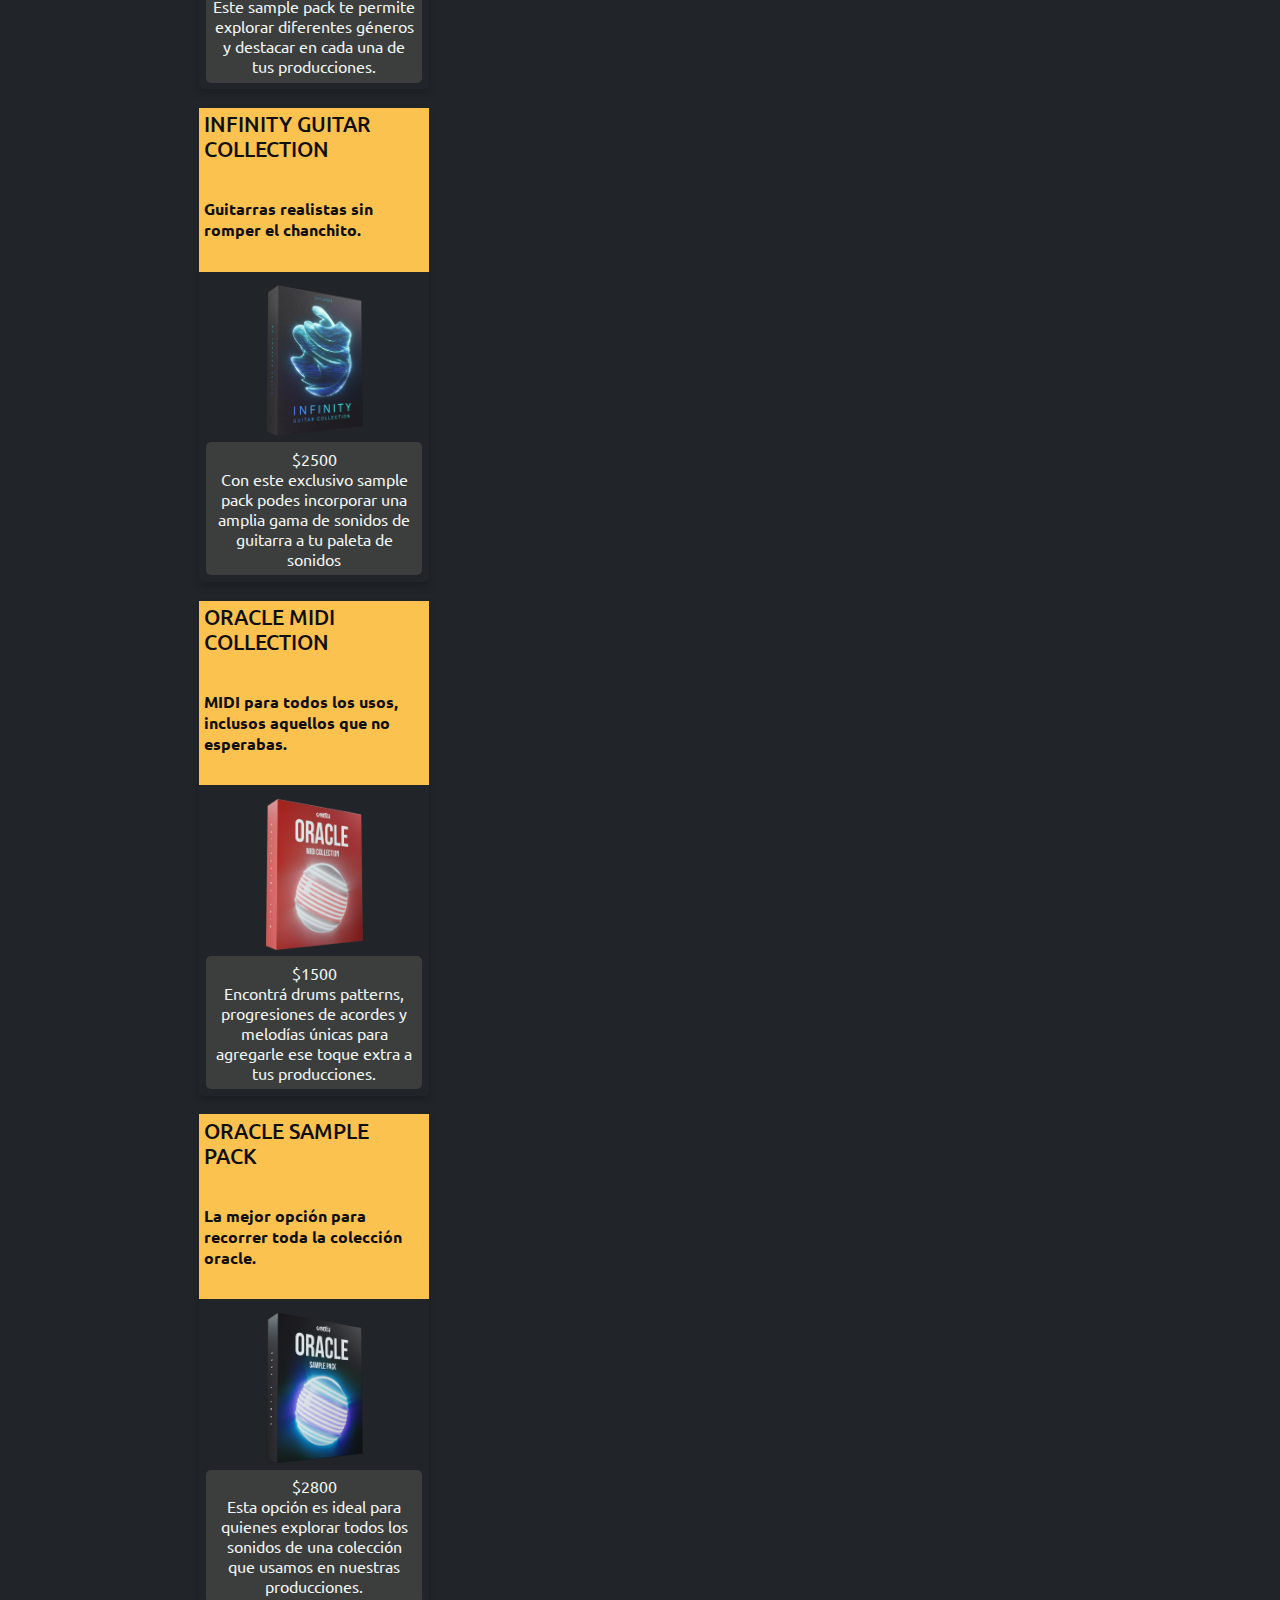
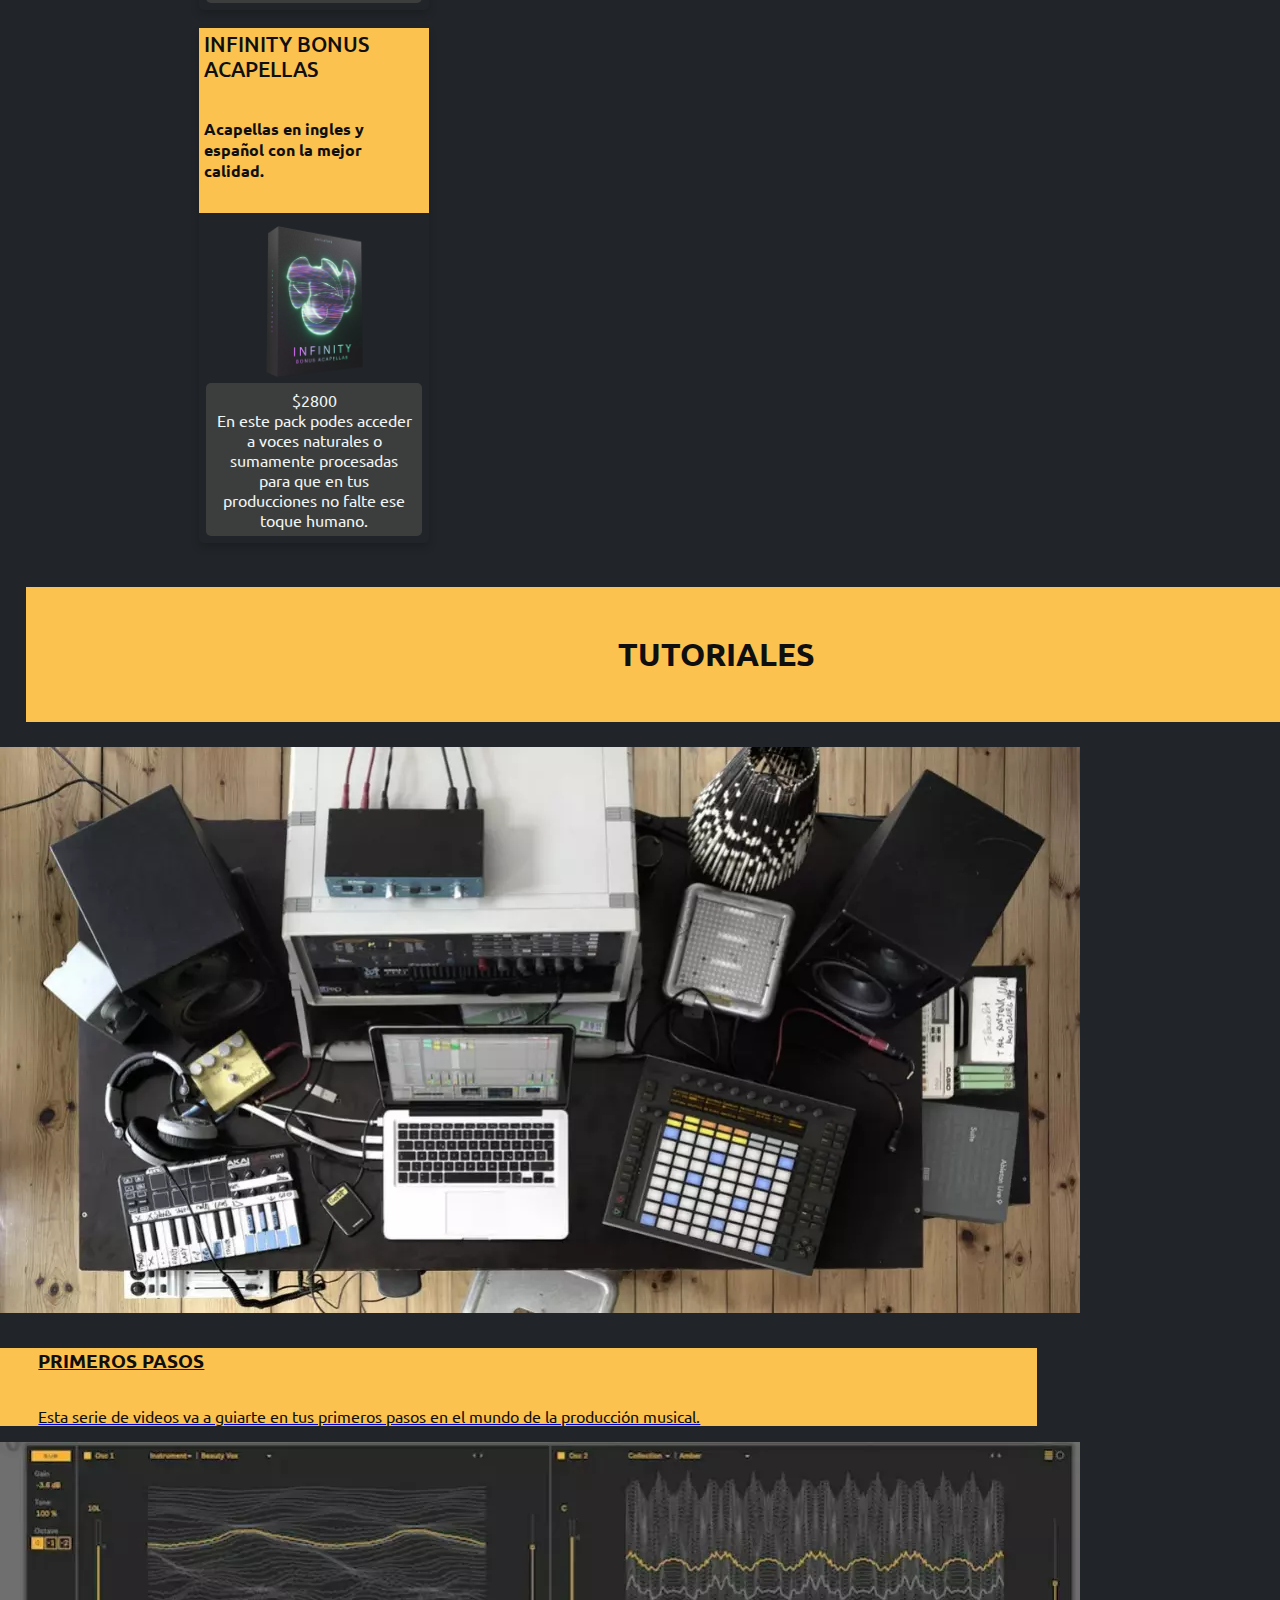
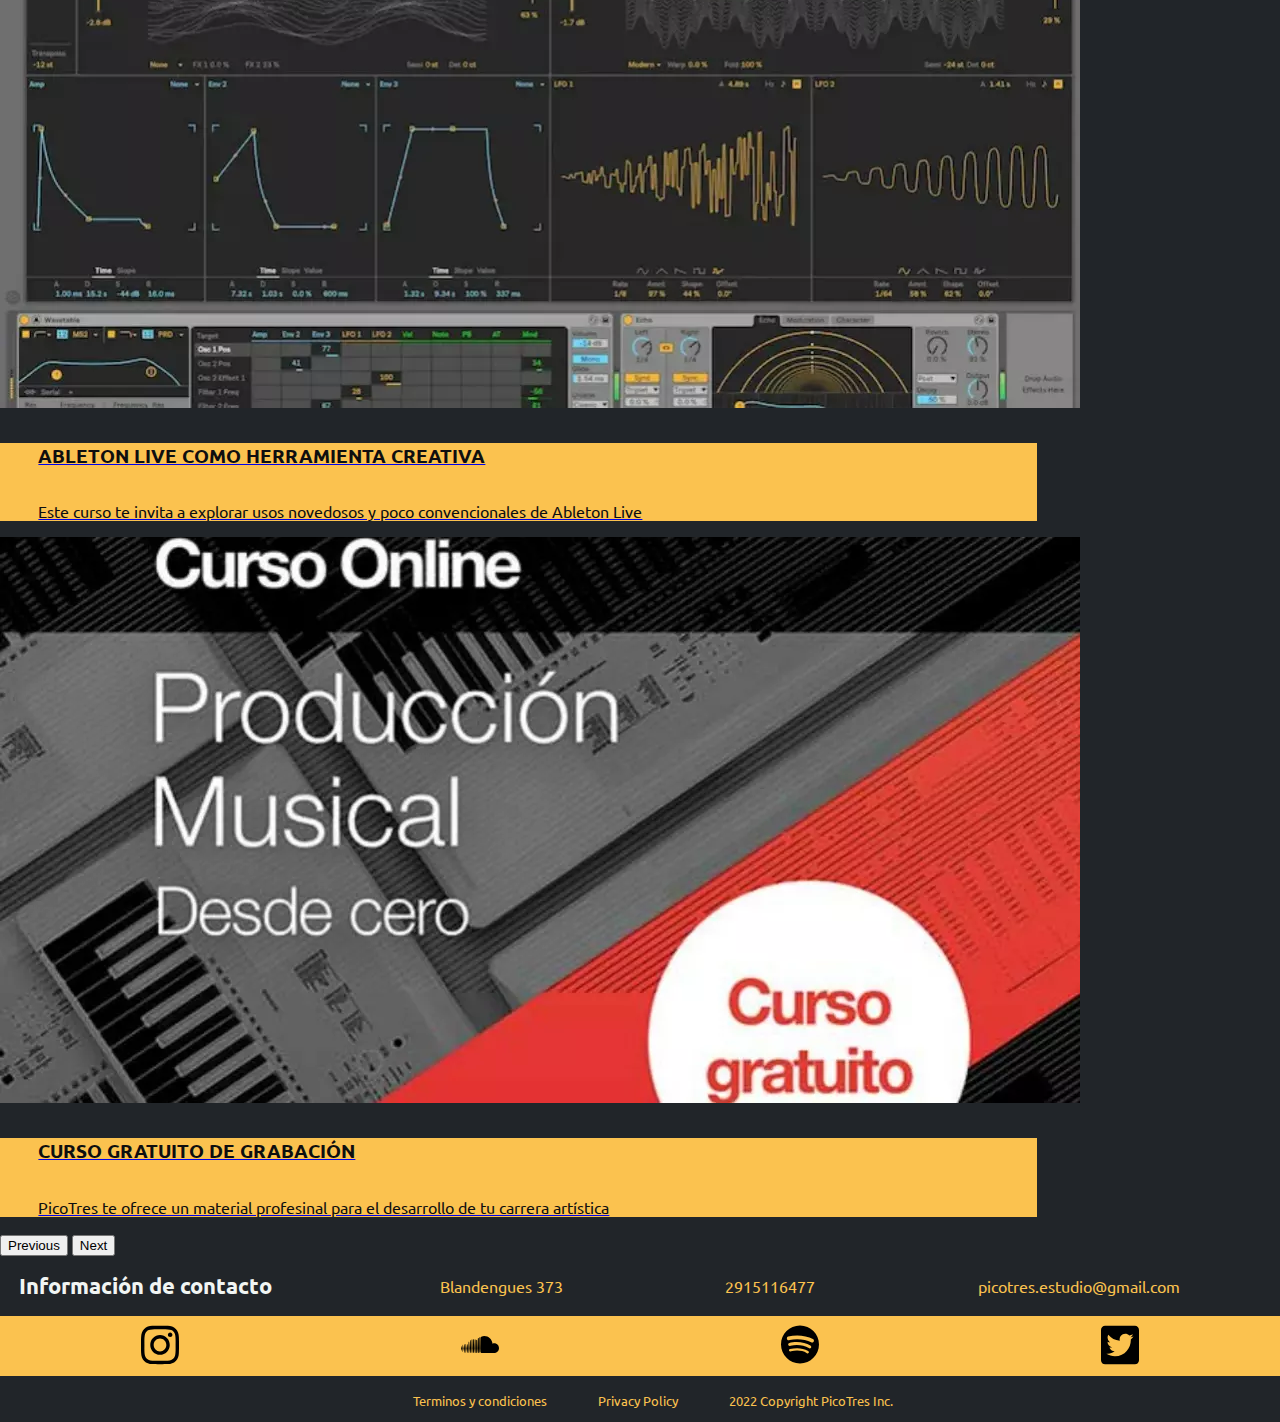
<file: recursos.html>
<!DOCTYPE html>
<html>
<head>
  <meta charset="utf-8">
  <meta name="viewport" content="width=device-width, initial-scale=1">
  <title>Sample packs, midi packs y tutoriales de Pico Tres estudio</title>
  <meta name="description" content="Encontrá los packs más utilizados en Pico Tres Estudio y dale ese toque profesional a tus producciones">
  <meta name="keywords" content="packs, samples, midi, templates, tutorial, acapellas, sonidos, patterns">
  <meta name="author" content="Franco Juárez">
  <meta name="copyright" content="Franco Juárez">
  <link rel="icon" type="image/x-icon" href="images/logo.svg">
  <!-- CSS BS -->
  <link href="https://cdn.jsdelivr.net/npm/bootstrap@5.0.2/dist/css/bootstrap.min.css" rel="stylesheet" integrity="sha384-EVSTQN3/azprG1Anm3QDgpJLIm9Nao0Yz1ztcQTwFspd3yD65VohhpuuCOmLASjC" crossorigin="anonymous">
  <!-- CSS BS -->
  <!-- CSS LOCAL -->
  <link rel="stylesheet" href="css/main.css">
  <!-- CSS LOCAL -->
</head>
<!-- INICIO BODY -->
<body class="bg-dark">
<!-- INICIO DE NAV -->
<nav class="navbar navbar-expand-lg navbar-dark navbar__img sticky-top">
  <div class="container-fluid">
  	<div class="d-flex align-items-center flex__logo">
    	<a class="navbar-brand" href="index.html">
    		<img src="images/logo.svg" alt="logo de pico tres estudio">		
		  </a>
		  <h3 class="picotres__h3">PICO</h3>
      <h3 class="bold__h3">TRES</h3>
	</div>
    <button class="navbar-toggler" type="button" data-bs-toggle="collapse" data-bs-target="#navbarSupportedContent" aria-controls="navbarSupportedContent" aria-expanded="false" aria-label="Toggle navigation">
    <span class="navbar-toggler-icon"></span>
    </button>
    <div class="collapse navbar-collapse" id="navbarSupportedContent">
      <ul class="navbar-nav ms-auto mb-2 mb-lg-0">
        <li class="nav-item">
          <a class="nav-link" aria-current="page" href="servicios.html">SERVICIOS</a>
        </li>
        <li class="nav-item">
          <a class="nav-link" href="artistas.html">ARTISTAS</a>
        </li>
        <li class="nav-item">
          <a class="nav-link" href="contacto.html">CONTACTO</a>
        </li>
        <li class="nav-item">
          <a class="nav-link" href="recursos.html">RECURSOS</a>
        </li>
      </ul>
    </div>
  </div>
</nav>
<!-- FIN DE NAV -->
<main class="main__resources">
  <div class="hero__image--resources">
    <section class="hero__text">
        <h1>RECURSOS</h1>
        <p>Una solución a tu medida</p>
        <img src="images/scroll.svg" alt="icono de scroll que indica el sentido de la página">
    </section>
  </div>
  <section class="d-flex flex-column align-items-center section__recursos">
    <h2>ACCEDÉ A NUESTRO CATÁLOGO</h2>
      <div class="d-flex justify-content-center flex-wrap">
          <article class="display__recursos">
              <header class="header__recursos">
                <h3>
                  FOUNDER COLLECTION
                </h3>
                <div class="subtitle_recursos">
                  <h5>
                    Lo mejor de PicoTres en un único pack. 
                  </h5>
                </div>
              </header>
            <div class="card__recursos">
                <div class="img__recursos">
                  <img src="images/recursos/founder_pack.webp" alt="portada del sample pack founderpack">
                </div>
                <div class="description__recursos">
                  <p>$3000</p>
                  <p>Accedé a una colección infintia de recursos que incluye samples, midi, templates y mucho más.</p>
                </div>
            </div>
          </article>
          <article class="display__recursos">
              <header class="header__recursos">
                <h3>
                  INFINITY DRUM COLLECTION
                </h3>
                <div class="subtitle_recursos">
                  <h5>
                    La colección más extensa de drums samples. 
                  </h5>
                </div>
              </header>
            <div class="card__recursos">
                <div class="img__recursos">
                  <img src="images/recursos/infinity_pack.webp" alt="portada del sample pack infinitypack">
                </div>
                <div class="description__recursos">
                  <p>$2200</p>
                  <p>Este sample pack te permite explorar diferentes géneros y destacar en cada una de tus producciones.</p>
                </div>
            </div>
          </article>
          <article class="display__recursos">
              <header class="header__recursos">
                <h3>
                  INFINITY GUITAR COLLECTION
                </h3>
                <div class="subtitle_recursos">
                  <h5>
                    Guitarras realistas sin romper el chanchito. 
                  </h5>
                </div>
              </header>
            <div class="card__recursos">
                <div class="img__recursos">
                  <img src="images/recursos/infinity_pack_a.webp" alt="portada del sample pack infinity pack guitar collection">
                </div>
                <div class="description__recursos">
                  <p>$2500</p>
                  <p>Con este exclusivo sample pack podes incorporar una amplia gama de sonidos de guitarra a tu paleta de sonidos</p>
                </div>
            </div>
          </article>
          <article class="display__recursos">
              <header class="header__recursos">
                <h3>
                  ORACLE MIDI COLLECTION
                </h3>
                <div class="subtitle_recursos">
                  <h5>
                    MIDI para todos los usos, inclusos aquellos que no esperabas.
                  </h5>
                </div>
              </header>
            <div class="card__recursos">
                <div class="img__recursos">
                  <img src="images/recursos/oracle_pack.webp" alt="portada de sample pack oracle midi collection">
                </div>
                <div class="description__recursos">
                  <p>$1500</p>
                  <p>Encontrá drums patterns, progresiones de acordes y melodías únicas para agregarle ese toque extra a tus producciones.</p>
                </div>
            </div>
          </article>
          <article class="display__recursos">
              <header class="header__recursos">
                <h3>
                  ORACLE SAMPLE PACK
                </h3>
                <div class="subtitle_recursos">
                  <h5>
                     La mejor opción para recorrer toda la colección oracle. 
                  </h5>
                </div>
              </header>
            <div class="card__recursos">
                <div class="img__recursos">
                  <img src="images/recursos/oracle_pack_a.webp" alt="portada de sample pack oracle">
                </div>
                <div class="description__recursos">
                  <p>$2800</p>
                  <p>Esta opción es ideal para quienes explorar todos los sonidos de una colección que usamos en nuestras producciones.</p>
                </div>
            </div>
          </article> 
          <article class="display__recursos">
              <header class="header__recursos">
                <h3>
                  INFINITY BONUS ACAPELLAS
                </h3>
                <div class="subtitle_recursos">
                  <h5>
                    Acapellas en ingles y español con la mejor calidad. 
                  </h5>
                </div>
              </header>
              <div class="card__recursos">
                <div class="img__recursos">
                  <img src="images/recursos/samplepack.webp" alt="portada de sample pack oracle infinity bonus acapellas">
                </div>
                <div class="description__recursos">
                  <p>$2800</p>
                  <p>En este pack podes acceder a voces naturales o sumamente procesadas para que en tus producciones no falte ese toque humano.</p>
                </div>
            </div>
          </article>
      </div>
  </section>
<!-- INICIO DE CAROUSEL -->
  <section class="d-flex flex-column align-items-center section__carousel">
    <h2>TUTORIALES</h2>
      <div id="carouselExampleCaptions" class="carousel slide w-75" data-bs-ride="false">
        <div class="carousel-inner">
          <div class="carousel-item active">
            <a href="https://www.youtube.com/" target=”_blank”>
              <img src="images/recursos/tutoriales/tutorial.webp" class="d-block w-100" alt="computadora con sintetizadores y controladores midi">
              <div class="carousel-caption d-none d-md-block bg__yellow">
                <h5>PRIMEROS PASOS</h5>
                <p>Esta serie de videos va a guiarte en tus primeros pasos en el mundo de la producción musical.</p>
              </div>
            </a>
          </div>
          <div class="carousel-item">
            <a href="https://www.youtube.com/" target=”_blank”>
              <img src="images/recursos/tutoriales/tutorial_a.webp" class="d-block w-100" alt="interfaz de Ableton Live">
              <div class="carousel-caption d-none d-md-block bg__yellow">
                <h5>ABLETON LIVE COMO HERRAMIENTA CREATIVA</h5>
                <p>Este curso te invita a explorar usos novedosos y poco convencionales de Ableton Live</p>
              </div>
            </a> 
          </div>
          <div class="carousel-item">
            <a href="https://www.youtube.com/" target=”_blank”>
              <img src="images/recursos/tutoriales/curso_pdf.webp" class="d-block w-100" alt="portada de un curso de producción musical en pdf">
              <div class="carousel-caption d-none d-md-block bg__yellow">
                <h5>CURSO GRATUITO DE GRABACIÓN</h5>
                <p>PicoTres te ofrece un material profesinal para el desarrollo de tu carrera artística</p>
              </div>
            </a>
          </div>
        </div>
        <button class="carousel-control-prev" type="button" data-bs-target="#carouselExampleCaptions" data-bs-slide="prev">
          <span class="carousel-control-prev-icon" aria-hidden="true"></span>
          <span class="visually-hidden">Previous</span>
        </button>
        <button class="carousel-control-next" type="button" data-bs-target="#carouselExampleCaptions" data-bs-slide="next">
          <span class="carousel-control-next-icon" aria-hidden="true"></span>
          <span class="visually-hidden">Next</span>
        </button>
      </div>
  </section>    
<!-- FINAL DE CAROUSEL -->    
</main>
<!-- INICIO DE FOOTER -->
<footer>
  <div class="contact__info--style">
    <h3>
      Información de contacto
    </h3>
    <ul>
      <li>
        <p>Blandengues 373</p>
      </li>
      <li>
        <p>2915116477</p>
      </li>
      <li>
        <p>picotres.estudio@gmail.com</p>
      </li>
    </ul>
  </div>
  <div class="socialmedia__link">
    <a href="https://www.instagram.com/picotresestudio/" target="_blank">
      <img src="images/footer/instagram.svg" alt="logo de instagram">
    </a>
    <a href="https://soundcloud.com/es" target="_blank">
      <img src="images/footer/soundcloud.svg" alt="logo de soundcloud">
    </a>
     <a href="https://open.spotify.com/" target="_blank">
      <img src="images/footer/spotify.svg" alt="logo de spotify">
    </a>
     <a href="https://twitter.com" target="_blank">
      <img src="images/footer/twitter.svg" alt="logo de twitter">
    </a>
  </div>
  <ul class="legal__flex">
    <li>
      <a href="#">
         Terminos y condiciones
      </a>
    </li>
     <li>
        <a href="#">
          Privacy Policy  
        </a>
      </li>
      <li>
        <a href="#">
        2022 Copyright PicoTres Inc.        
        </a>
      </li>
  </ul>
</footer>
<!-- FINAL DE FOOTER -->


<!-- BS SCRIPT -->
<script src="https://cdn.jsdelivr.net/npm/@popperjs/core@2.11.5/dist/umd/popper.min.js" integrity="sha384-Xe+8cL9oJa6tN/veChSP7q+mnSPaj5Bcu9mPX5F5xIGE0DVittaqT5lorf0EI7Vk" crossorigin="anonymous"></script>
<script src="https://cdn.jsdelivr.net/npm/bootstrap@5.2.0-beta1/dist/js/bootstrap.min.js" integrity="sha384-kjU+l4N0Yf4ZOJErLsIcvOU2qSb74wXpOhqTvwVx3OElZRweTnQ6d31fXEoRD1Jy" crossorigin="anonymous"></script>
<!-- BS SCRIPT -->


<!-- FIN DE BODY -->
</body>
</html>
</file>
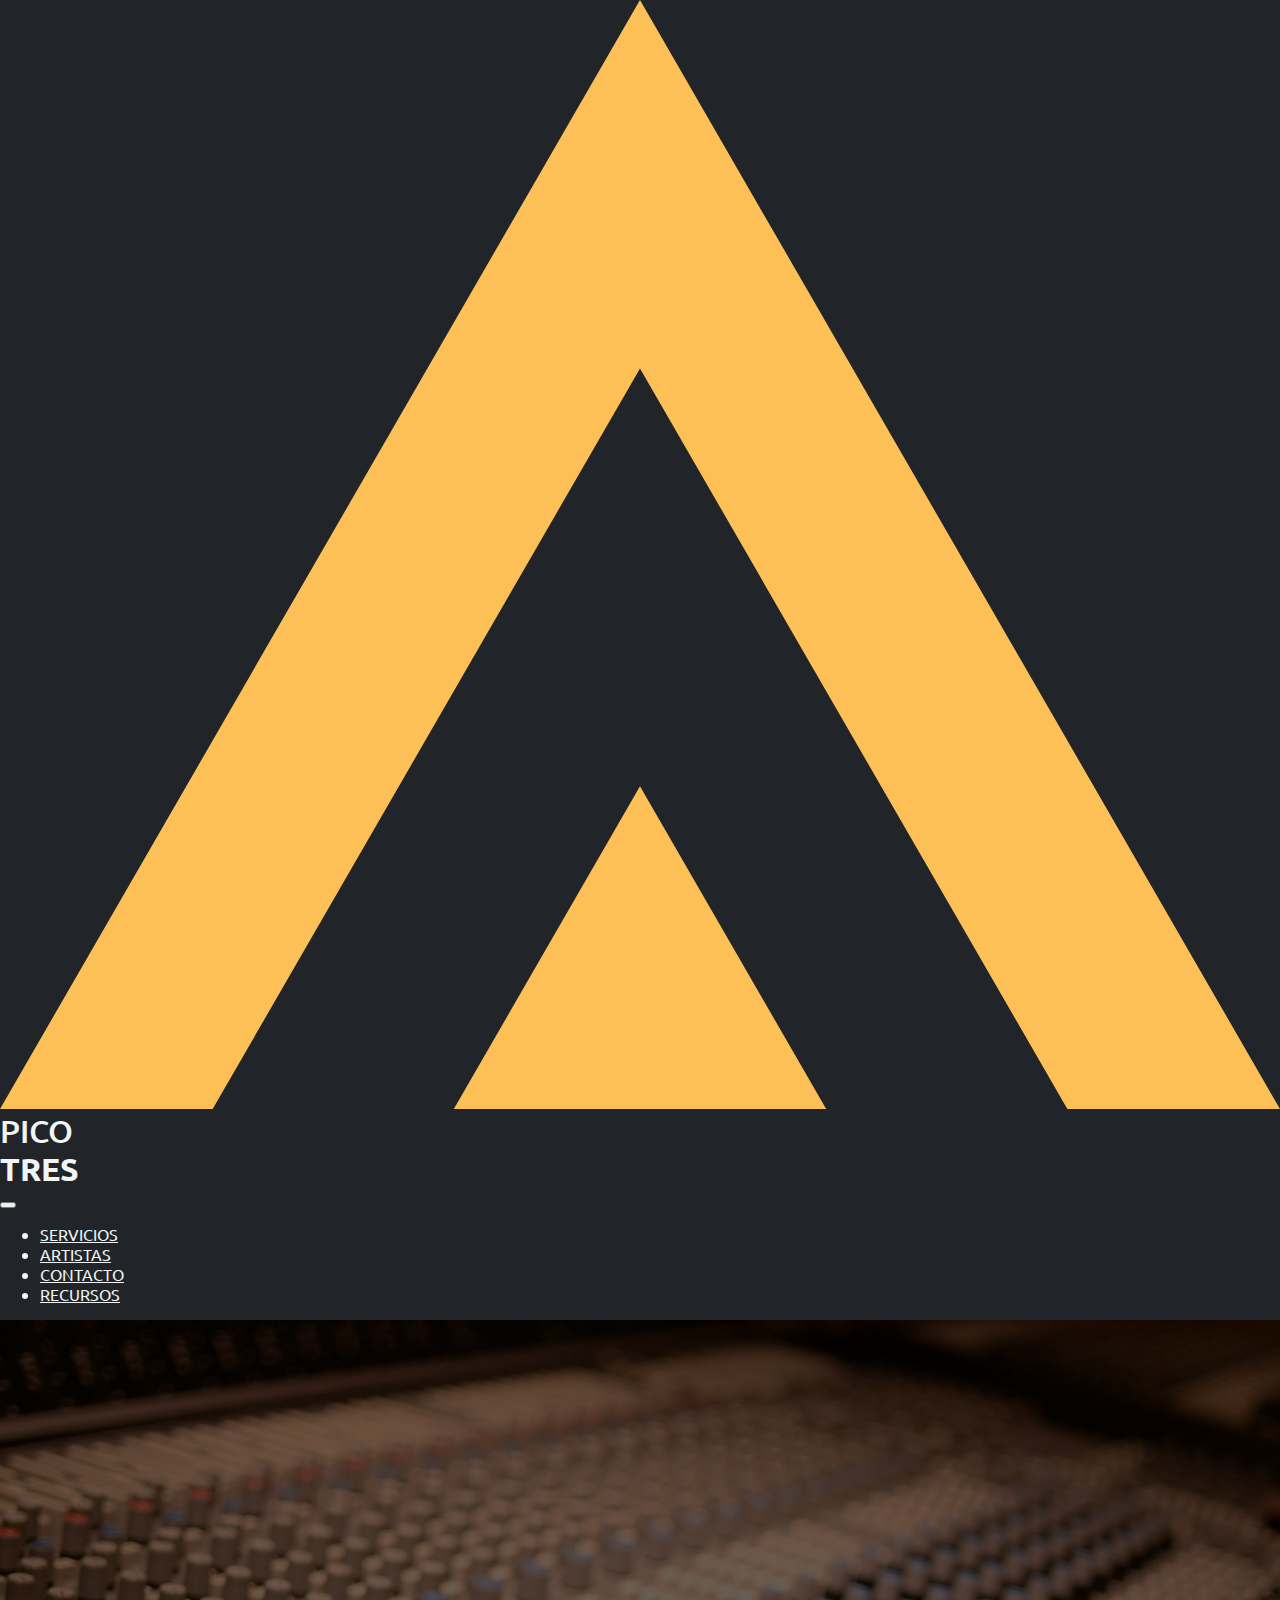
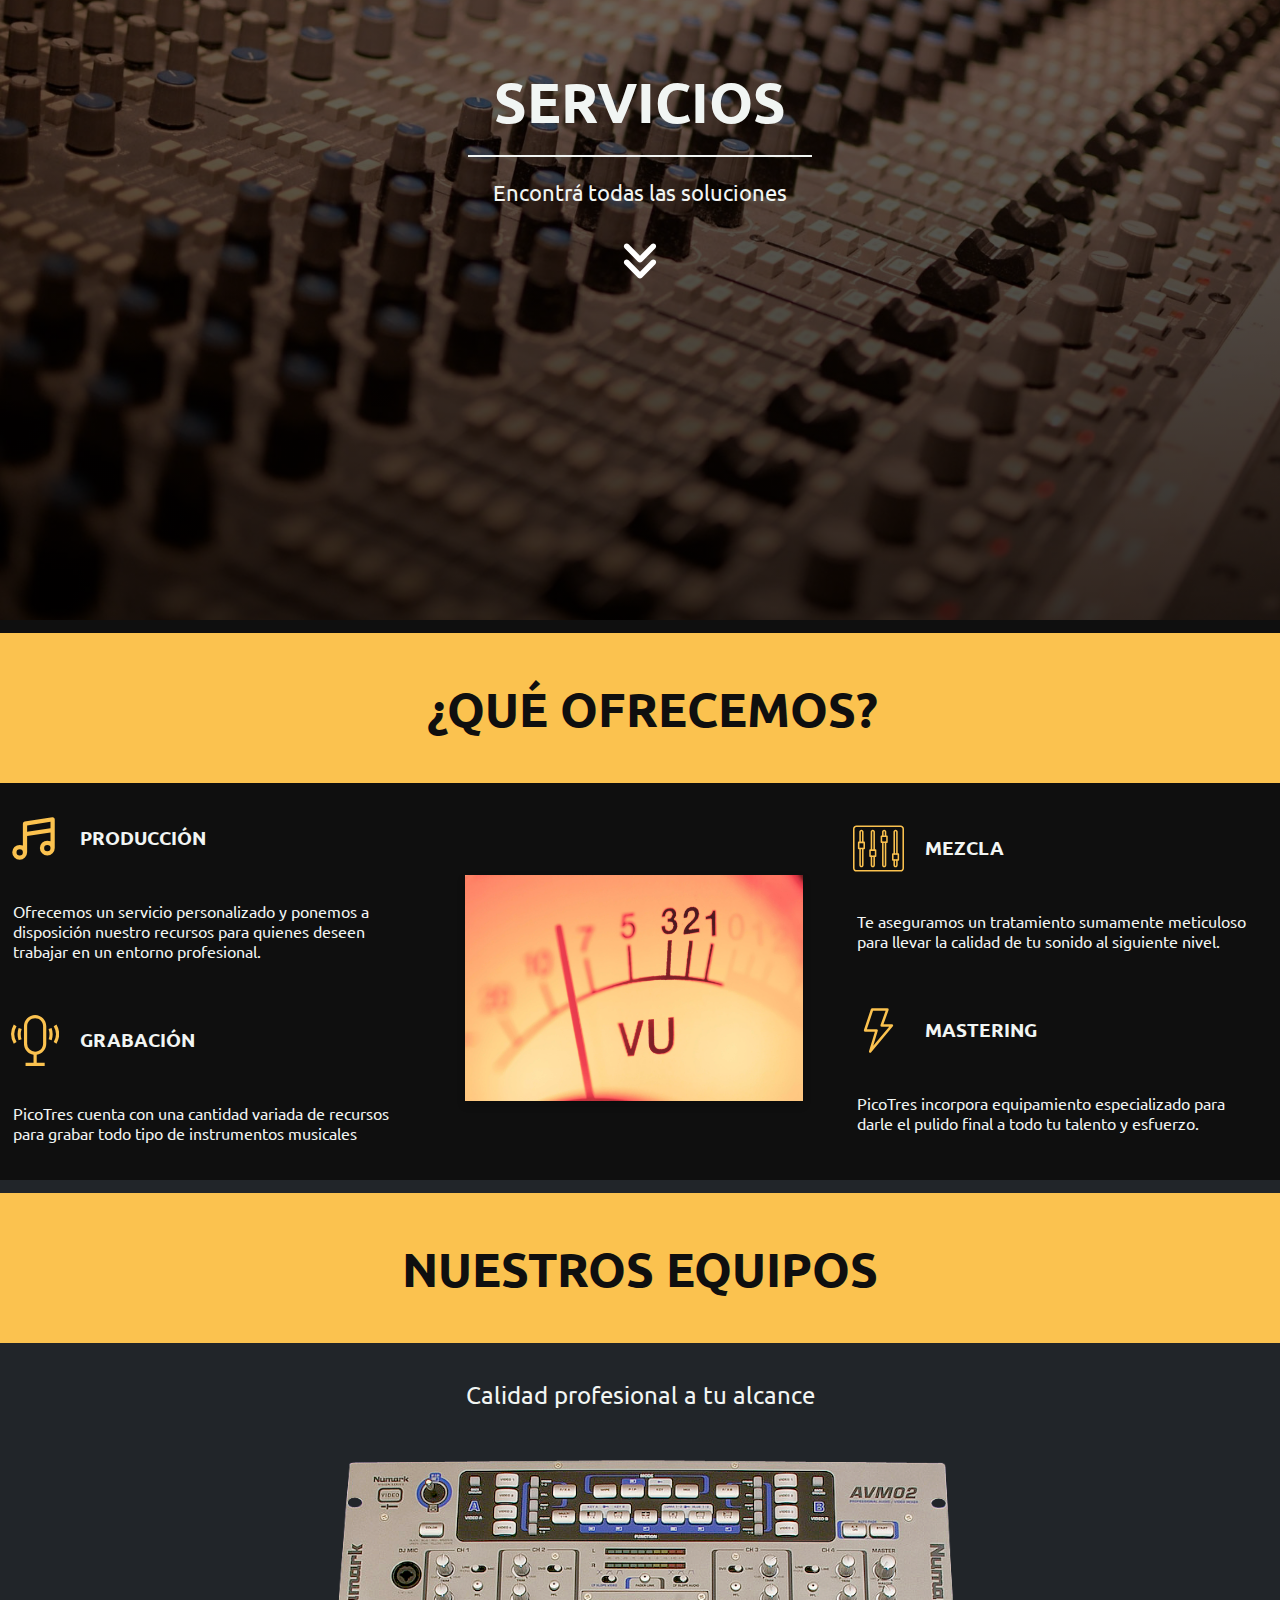
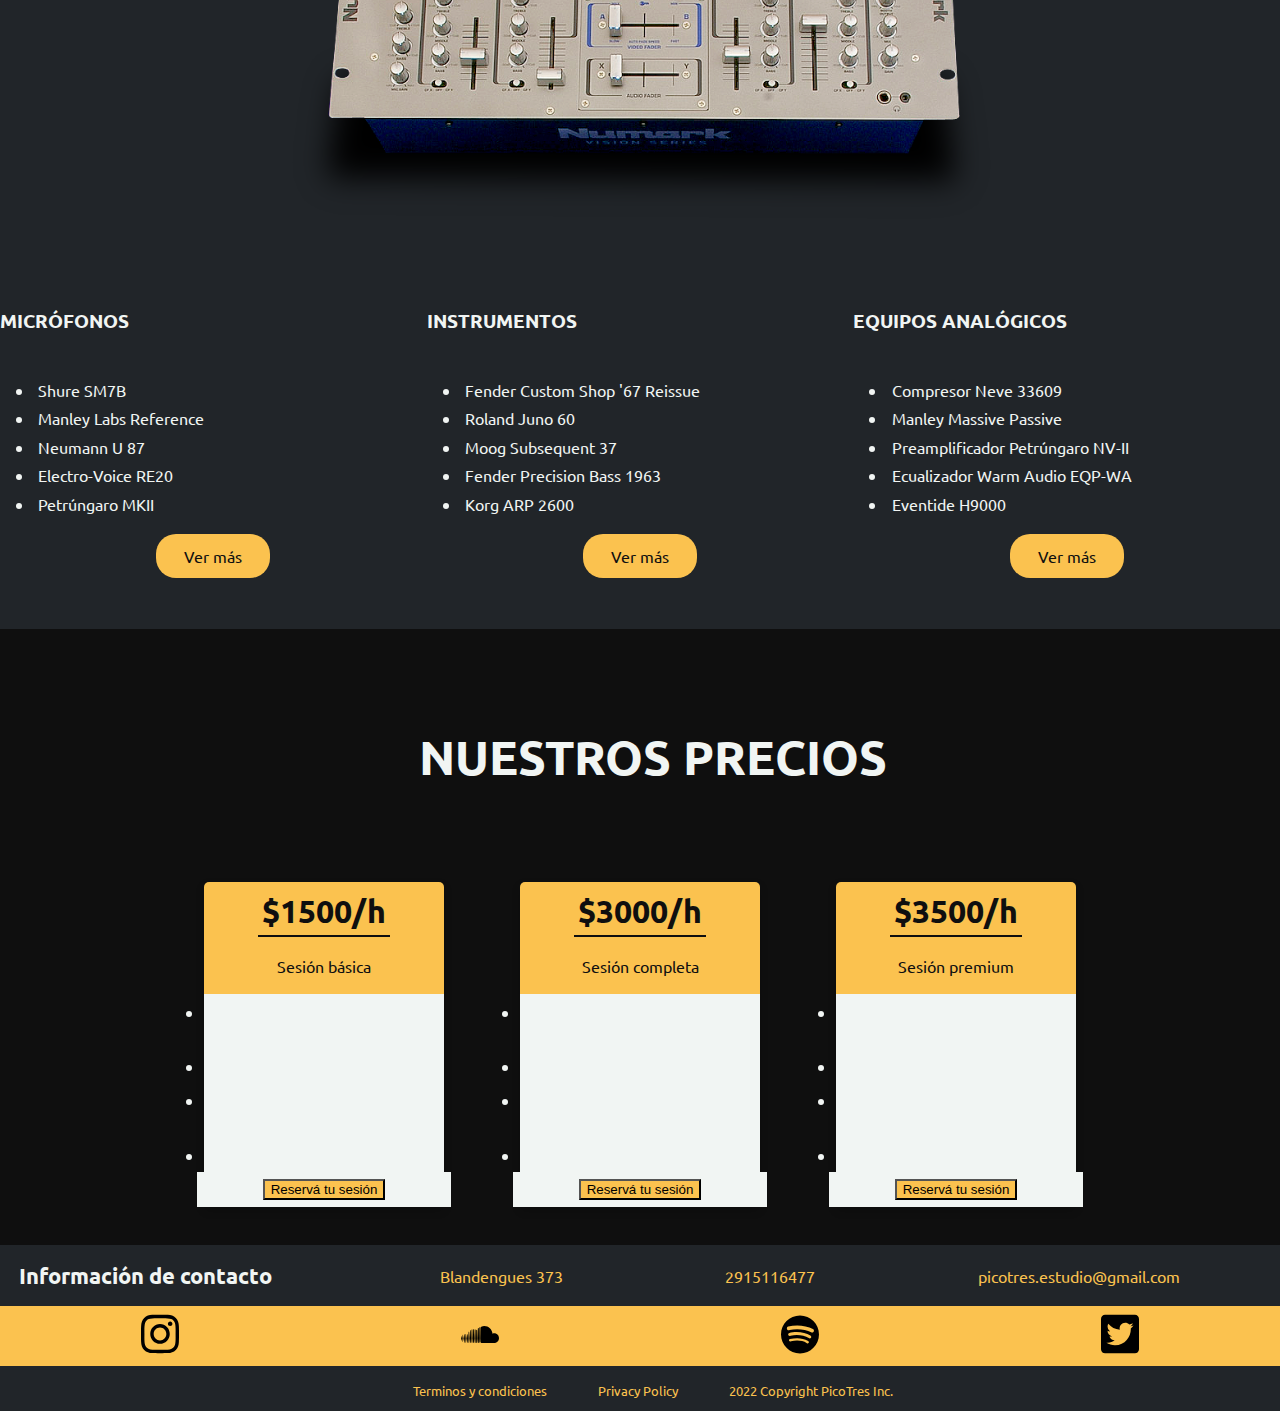
<file: servicios.html>
<!DOCTYPE html>
<html>
<head>
  <meta charset="utf-8">
  <meta name="viewport" content="width=device-width, initial-scale=1">
  <title>Servicios de producción, grabación, mezcla y masterización en Pico Tres Estudio</title>
  <meta name="description" content="Accedé al mejor servicio de producción musical, mezcla y masterización presencial y online en Bahía Blanca">
  <meta name="keywords" content="producción musical, grabación, mezcla, masterización, instrumentos musicales, industria musical">
  <meta name="author" content="Franco Juárez">
  <meta name="copyright" content="Franco Juárez">
  <link rel="icon" type="image/x-icon" href="images/logo.svg">
  <!-- BS CSS -->
  <link href="https://cdn.jsdelivr.net/npm/bootstrap@5.0.2/dist/css/bootstrap.min.css" rel="stylesheet" integrity="sha384-EVSTQN3/azprG1Anm3QDgpJLIm9Nao0Yz1ztcQTwFspd3yD65VohhpuuCOmLASjC" crossorigin="anonymous">
  <!-- BS CSS -->
  <!-- CSS LOCAL -->
  <link rel="stylesheet" href="css/main.css">
  <!-- CSS LOCAL -->
</head>
<!-- INICIO DE BODY -->
<body>
<!--INICIO DE NAV-->
<nav class="navbar navbar-expand-lg navbar-dark navbar__img sticky-top">
  <div class="container-fluid">
    <div class="d-flex align-items-center flex__logo">
      <a class="navbar-brand" href="index.html">
        <img src="images/logo.svg" alt="logo de pico tres estudio">   
      </a>
      <h3 class="picotres__h3">PICO</h3>
      <h3 class="bold__h3">TRES</h3>
    </div>
      <button class="navbar-toggler" type="button" data-bs-toggle="collapse" data-bs-target="#navbarSupportedContent"aria-controls="navbarSupportedContent" aria-expanded="false" aria-label="Toggle navigation">
        <span class="navbar-toggler-icon"></span>
      </button>
    <div class="collapse navbar-collapse" id="navbarSupportedContent">
      <ul class="navbar-nav ms-auto mb-2 mb-lg-0">
        <li class="nav-item">
          <a class="nav-link" aria-current="page" href="servicios.html">SERVICIOS</a>
        </li>
        <li class="nav-item">
          <a class="nav-link" href="artistas.html">ARTISTAS</a>
        </li>
        <li class="nav-item">
          <a class="nav-link" href="contacto.html">CONTACTO</a>
        </li>
        <li class="nav-item">
          <a class="nav-link" href="recursos.html">RECURSOS</a>
        </li>
      </ul>
    </div>
  </div>
</nav>
<!-- FIN DE NAV -->
<!-- INICIO DE MAIN -->
<main class="main__servicios">
  <div class="hero__image--servicios">
    <section class="hero__text">
        <h1>SERVICIOS</h1>
        <p>Encontrá todas las soluciones</p>
        <img src="images/scroll.svg" alt="icono de scroll que indica el sentido de la página">
    </section>
  </div>
<!-- INFOGRAFÍA -->
  <section class="infografia__style">
    <article>
      <header>
        <h2>
          ¿QUÉ OFRECEMOS?
         </h2>
      </header>
        <div class="infografia__card--grp">
          <div  class="infografia__par">
            <div class="infografia__card--flex">
              <div class="infografia__card">
                <header>
                  <img src="images/servicios/icons/music-sign.svg" alt="dibujo de nota musical en color amarillo">
                  <h3>PRODUCCIÓN</h3>
                </header>
                    <p>Ofrecemos un servicio personalizado y ponemos a disposición nuestro recursos para quienes deseen trabajar en un entorno profesional.</p>
              </div>
            </div>
            <div class="infografia__card--flex">
              <div class="infografia__card">
                <header>
                  <img src="images/servicios/icons/recording.svg" alt="ícono de un micrófono en color amarillo">
                  <h3>GRABACIÓN</h3>
                </header>
                    <p>PicoTres cuenta con una cantidad variada de recursos para grabar todo tipo de instrumentos musicales</p>
              </div>
            </div>
          </div>
            <div class="infografia__card--flex infografia__img">
              <img src="images/servicios/icons/vumeter.webp" alt="vúmetro analógico en primer plano con una aguja roja y números en negro">
            </div>
          <div class="infografia__par">
            <div class="infografia__card--flex">
              <div class="infografia__card">
                <header>
                  <img src="images/servicios/icons/equalizer.svg" alt="ícono de un ecualizador analógico en color amarillo">
                  <h3>MEZCLA</h3>
                </header>
                    <p>Te aseguramos un tratamiento sumamente meticuloso para llevar la calidad de tu sonido al siguiente nivel.</p>
              </div>
            </div>
            <div class="infografia__card--flex">
              <div class="infografia__card">
                <header>
                  <img src="images/servicios/icons/thunder.svg" alt="ícono de un rayo en color amarillo">
                  <h3>MASTERING</h3>
                </header>
                  <p>PicoTres incorpora equipamiento especializado para darle el pulido final a todo tu talento y esfuerzo.</p>
              </div>
            </div>
          </div>
        </div>
      </article>
  </section>
<!-- FIN DE INFOGRAFÍA -->
<!-- SECCIÓN DE EQUIPOS -->
  <section class="gear__section">
    <article>
      <h2>
        NUESTROS EQUIPOS
      </h2>
     <p>
      Calidad profesional a tu alcance
     </p> 
     <img src="images/servicios/equipment.png" alt="mezclador analógico de color gris con detalles en azul">
     <div class="list__flex">
        <div class="list__center">
          <h3>
            MICRÓFONOS
          </h3>
            <ul>
              <li>Shure SM7B</li>
              <li>Manley Labs Reference</li>
              <li>Neumann U 87</li>
              <li>Electro-Voice RE20</li>
              <li>Petrúngaro MKII</li>
            </ul>
            <a href="notfound.html">Ver más</a>
        </div>
        <div class="list__center">
          <h3>
            INSTRUMENTOS
          </h3>
            <ul>
              <li>Fender Custom Shop '67 Reissue</li>
              <li>Roland Juno 60</li>
              <li>Moog Subsequent 37</li>
              <li>Fender Precision Bass 1963</li>
              <li>Korg ARP 2600</li>
            </ul>
            <a href="notfound.html">Ver más</a>
        </div>
        <div class="list__center">
          <h3>
            EQUIPOS ANALÓGICOS
          </h3>
            <ul>
              <li>Compresor Neve 33609</li>
              <li>Manley Massive Passive</li>
              <li>Preamplificador Petrúngaro NV-II</li>
              <li>Ecualizador Warm Audio EQP-WA</li>
              <li>Eventide H9000</li>
            </ul>
            <a href="notfound.html">Ver más</a>
        </div>  
     </div>
    </article>
  </section>
<!-- FIN DE SECCIÓN DE EQUIPOS -->
<!-- SECCIÓN DE PRECIOS -->
  <section class="precios__section">
      <header>
        <h2>NUESTROS PRECIOS</h2>
      </header>
      <div class="article__flex">
        <article class="card">
          <header>
            <h3>$1500/h</h3>
            <p>Sesión básica</p>
          </header>
          <ul class="list-group list-group-flush">
            <li class="list-group-item">Grabación con todos los recursos disponibles</li>
            <li class="list-group-item">Edición básica</li>
            <li class="list-group-item">Asesoría en composición y arreglos</li>
            <li class="list-group-item">Producción básica</li>
          </ul>
          <div class="bg__btn--color">
          <button type="button" class="btn">Reservá tu sesión</button>
          </div>
        </article>
        <article class="card">
          <header>
            <h3>$3000/h</h3>
            <p>Sesión completa</p>
          </header>
          <ul class="list-group list-group-flush">
            <li class="list-group-item">Grabación con todos los recursos disponibles</li>
            <li class="list-group-item">Edición completa</li>
            <li class="list-group-item">Asesoría en composición y arreglos</li>
            <li class="list-group-item">Producción  y mezcla completa</li>
          </ul>
          <div class="bg__btn--color">
          <button type="button" class="btn">Reservá tu sesión</button>
          </div>
        </article>
        <article class="card">
          <header>
            <h3>$3500/h</h3>
            <p>Sesión premium</p>
          </header>
          <ul class="list-group list-group-flush">
            <li class="list-group-item">Grabación con todos los recursos disponibles</li>
            <li class="list-group-item">Edición y producción completa</li>
            <li class="list-group-item">Asesoría en composición y arreglos</li>
            <li class="list-group-item">Mezcla y masterización</li>
          </ul>
          <div class="bg__btn--color">
          <button type="button" class="btn">Reservá tu sesión</button>
          </div>
        </article>
      </div>
  </section>
<!-- FIN DE SECCIÓN DE PRECIOS -->
</main>
<!-- FINAL DE MAIN-->

<!-- INICIO DE FOOTER -->
<footer class="d-flex flex-column bg-dark">
      <div class="contact__info--style">
        <h3>
          Información de contacto
        </h3>
        <ul>
          <li>
            <p>Blandengues 373</p>
          </li>
          <li>
            <p>2915116477</p>
          </li>
          <li>
            <p>picotres.estudio@gmail.com</p>
          </li>
        </ul>
      </div>
      <div class="socialmedia__link">
        <a href="https://www.instagram.com/picotresestudio/" target="_blank">
          <img src="images/footer/instagram.svg" alt="logo de instagram">
        </a>
        <a href="https://soundcloud.com/es" target="_blank">
          <img src="images/footer/soundcloud.svg" alt="logo de soundcloud">
        </a>
         <a href="https://open.spotify.com/" target="_blank">
          <img src="images/footer/spotify.svg" alt="logo de spotify">
        </a>
         <a href="https://twitter.com" target="_blank">
          <img src="images/footer/twitter.svg" alt="logo de twitter">
        </a>
      </div>
      <ul class="legal__flex">
        <li>
          <a href="#">
             Terminos y condiciones
          </a>
        </li>
         <li>
            <a href="#">
              Privacy Policy  
            </a>
          </li>
          <li>
            <a href="#">
            2022 Copyright PicoTres Inc.        
            </a>
          </li>
      </ul>
</footer> 
<!-- FINAL DE FOOTER -->


<!-- BS SCRIPT -->
<script src="https://cdn.jsdelivr.net/npm/@popperjs/core@2.11.5/dist/umd/popper.min.js" integrity="sha384-Xe+8cL9oJa6tN/veChSP7q+mnSPaj5Bcu9mPX5F5xIGE0DVittaqT5lorf0EI7Vk" crossorigin="anonymous"></script>
<script src="https://cdn.jsdelivr.net/npm/bootstrap@5.2.0-beta1/dist/js/bootstrap.min.js" integrity="sha384-kjU+l4N0Yf4ZOJErLsIcvOU2qSb74wXpOhqTvwVx3OElZRweTnQ6d31fXEoRD1Jy" crossorigin="anonymous"></script>
<!-- BS SCRIPT -->

</body>
</html>
</file>
<file: css/main.css>
@import url("https://fonts.googleapis.com/css2?family=Ubuntu:wght@300;400;700&display=swap");
main {
  width: 100%; }

body, html {
  background-color: #212529; }

body, html, main {
  color: #f1f5f3;
  margin: 0;
  padding: 0;
  font-family: "Ubuntu", sans-serif; }

.card {
  display: flex;
  flex-direction: column;
  justify-content: center;
  align-items: center;
  box-shadow: 0 4px 8px 0 rgba(0, 0, 0, 0.2);
  border-radius: 5px;
  background-color: #3c3e3d;
  padding: 3%;
  margin: 3% 0;
  width: 100%;
  background: linear-gradient(216deg, rgba(50, 52, 51, 0.879989) 0%, #3c3e3d 48%); }

@keyframes opacity__efx {
  from {
    opacity: 0; }
  to {
    opacity: 1; } }

@keyframes movement__efx {
  from {
    transform: translateY(0); }
  to {
    transform: translateY(15px); } }

@keyframes moving__box {
  from {
    transform: translateX(-100%); }
  to {
    transform: translatex(0); } }

@keyframes moving__box--b {
  from {
    transform: translateX(100%); }
  to {
    transform: translateX(0); } }

nav {
  background-color: #212529; }
  nav .flex__logo .navbar-brand {
    margin-right: 0;
    max-width: 62px;
    min-width: 45px;
    margin-right: 5%; }
  nav .flex__logo img {
    width: 100%;
    height: 100%; }
  nav .flex__logo .bold__h3 {
    font-size: 2em;
    line-height: 1.2;
    font-weight: 500;
    text-align: left;
    padding: 0;
    margin: 0;
    font-weight: 700;
    margin-left: 0; }
    @media (max-width: 576px) {
      nav .flex__logo .bold__h3 {
        display: none; } }
  nav .flex__logo .picotres__h3 {
    font-size: 2em;
    line-height: 1.2;
    font-weight: 500;
    text-align: left;
    padding: 0;
    margin: 0; }
    @media (max-width: 576px) {
      nav .flex__logo .picotres__h3 {
        display: none; } }
  nav .navbar-collapse .nav-link {
    color: #f1f5f3; }
    nav .navbar-collapse .nav-link:focus {
      color: #fbc24f; }
    nav .navbar-collapse .nav-link:hover {
      color: #fbc24f; }
  nav .navbar-toggler-icon {
    color: #0f0f0f; }

footer {
  display: flex;
  flex-direction: column;
  justify-content: center;
  align-items: flex-start;
  background-color: #212529; }
  footer .contact__info--style {
    display: flex;
    flex-direction: column;
    justify-content: center;
    align-items: flex-start;
    width: 100%; }
    @media (min-width: 576px) {
      footer .contact__info--style {
        display: flex;
        flex-direction: row;
        justify-content: center;
        align-items: center; } }
    footer .contact__info--style h3 {
      font-size: 1.1em;
      line-height: 1;
      font-weight: 700;
      text-align: left;
      padding: 2% 0 0 6%;
      margin: 2% 0 0 0;
      color: #f1f5f3; }
      @media (min-width: 576px) {
        footer .contact__info--style h3 {
          font-size: 1.1em;
          line-height: 1;
          font-weight: 700;
          text-align: left;
          padding: 2%;
          margin: 0;
          width: 25%; } }
      @media (min-width: 1200px) {
        footer .contact__info--style h3 {
          font-size: 1.4em;
          line-height: 1;
          font-weight: 700;
          text-align: left;
          padding: 1.5%;
          margin: 0; } }
    footer .contact__info--style ul {
      padding: 2% 0 0 4%; }
      @media (min-width: 576px) {
        footer .contact__info--style ul {
          display: flex;
          flex-direction: row;
          justify-content: space-around;
          align-items: center;
          padding: 2%;
          margin: 0;
          width: 75%; } }
      @media (min-width: 1200px) {
        footer .contact__info--style ul {
          padding: 1.5%; } }
      footer .contact__info--style ul li {
        list-style: none;
        padding: 0;
        margin: 0 2%; }
        footer .contact__info--style ul li p {
          color: #fbc24f;
          margin: 0;
          line-height: 1;
          padding: 1.5%;
          font-size: 1em; }
          @media (min-width: 576px) {
            footer .contact__info--style ul li p {
              font-size: 0.8em;
              padding: 0; } }
          @media (min-width: 991px) {
            footer .contact__info--style ul li p {
              font-size: 1em; } }
  footer .socialmedia__link {
    display: flex;
    flex-direction: row;
    justify-content: space-around;
    align-items: center;
    width: 100%;
    background-color: #fbc24f; }
    footer .socialmedia__link a {
      width: 5%;
      padding: 0.5%; }
      @media (min-width: 576px) {
        footer .socialmedia__link a {
          width: 4%; } }
      @media (min-width: 1200px) {
        footer .socialmedia__link a {
          width: 3%; } }
      footer .socialmedia__link a img {
        width: 100%;
        color: #f1f5f3; }
  footer .legal__flex {
    display: flex;
    flex-direction: row;
    justify-content: center;
    align-items: center;
    width: 100%;
    padding: 2%;
    margin: 0; }
    @media (min-width: 1200px) {
      footer .legal__flex {
        padding: 1%; } }
    footer .legal__flex li {
      list-style: none;
      padding: 0;
      margin: 0 2%; }
      footer .legal__flex li a {
        text-decoration: none;
        color: #fbc24f;
        font-size: 0.5em; }
        @media (min-width: 576px) {
          footer .legal__flex li a {
            font-size: 0.8em; } }
        footer .legal__flex li a:hover {
          color: #f1f5f3; }

.error__body {
  background-image: linear-gradient(rgba(0, 0, 0, 0.5), rgba(0, 0, 0, 0.8)), url(../images/error__image.jpg);
  background-size: cover;
  height: 100vh;
  width: 100%;
  display: flex;
  flex-direction: column;
  justify-content: center;
  align-items: center; }
  .error__body .error__style {
    display: flex;
    flex-direction: column;
    justify-content: center;
    align-items: center; }
    .error__body .error__style h1 {
      text-align: center; }
      @media (min-width: 991px) {
        .error__body .error__style h1 {
          font-size: 3em; } }
    .error__body .error__style p {
      text-align: center; }
      @media (min-width: 991px) {
        .error__body .error__style p {
          font-size: 1.5em; } }
    .error__body .error__style a {
      text-decoration: none;
      padding: 12px 28px;
      color: #0f0f0f;
      background-color: #fbc24f;
      border-radius: 20px;
      font-weight: 700;
      margin: auto; }
      @media (min-width: 991px) {
        .error__body .error__style a {
          font-size: 1.3em; } }

.body__index {
  height: 100%;
  background-color: #212529; }
  .body__index main .hero__image {
    height: 100vh;
    width: 100%;
    display: flex;
    flex-direction: row;
    justify-content: center;
    align-items: center;
    background-image: linear-gradient(rgba(0, 0, 0, 0.5), rgba(0, 0, 0, 0.8)), url("../images/hero_image.webp");
    background-position: center;
    background-repeat: no-repeat;
    background-size: cover;
    position: relative; }
    .body__index main .hero__image .hero__text {
      display: flex;
      flex-direction: column;
      justify-content: center;
      align-items: center;
      font-size: 1.5em;
      animation-name: opacity__efx;
      animation-duration: 2s; }
      .body__index main .hero__image .hero__text h1 {
        font-size: 2em;
        line-height: 1;
        font-weight: 700;
        text-align: center;
        padding: 2%;
        margin: 0; }
        @media (min-width: 991px) {
          .body__index main .hero__image .hero__text h1 {
            font-size: 3em; } }
      .body__index main .hero__image .hero__text button {
        text-align: center;
        font-size: 0.6em; }
      .body__index main .hero__image .hero__text #btn__hover {
        color: #f1f5f3;
        background-color: #323433; }
        .body__index main .hero__image .hero__text #btn__hover:hover {
          background-color: #fbc24f;
          color: #3c3e3d; }

.main__contact {
  display: flex;
  flex-direction: column;
  justify-content: center;
  align-items: center;
  height: 100%;
  background-color: #212529; }
  .main__contact .hero__image--contact {
    background-image: linear-gradient(rgba(0, 0, 0, 0.5), rgba(0, 0, 0, 0.8)), url(../images/contact/hero_image_contact.webp);
    background-size: cover;
    display: flex;
    flex-direction: column;
    justify-content: center;
    align-items: center;
    height: 100vh;
    width: 100%; }
    .main__contact .hero__image--contact .hero__text {
      display: flex;
      flex-direction: column;
      justify-content: center;
      align-items: center;
      text-align: center;
      animation-name: opacity__efx;
      animation-duration: 2s;
      width: 100%; }
      .main__contact .hero__image--contact .hero__text h1 {
        font-size: 2em;
        line-height: 1;
        font-weight: 700;
        text-align: left;
        padding: 2%;
        margin: 0;
        border-bottom: 2px solid #f1f5f3; }
        @media (min-width: 991px) {
          .main__contact .hero__image--contact .hero__text h1 {
            font-size: 3.5em; } }
      .main__contact .hero__image--contact .hero__text p {
        font-size: 1.4em; }
      .main__contact .hero__image--contact .hero__text img {
        width: 10%;
        animation-name: movement__efx;
        animation-duration: 2s;
        animation-iteration-count: infinite;
        animation-delay: 1s; }
        @media (min-width: 991px) {
          .main__contact .hero__image--contact .hero__text img {
            width: 5%; } }
  .main__contact .flex__preguntas {
    width: 100%; }
    .main__contact .flex__preguntas h2 {
      background-color: #fbc24f;
      width: 100%;
      color: #0f0f0f;
      font-size: 1.5em;
      line-height: 1;
      font-weight: 700;
      text-align: left;
      padding: 4% 1%;
      margin: 1% 0; }
      @media (min-width: 991px) {
        .main__contact .flex__preguntas h2 {
          font-size: 2em; } }
    @media (min-width: 991px) {
      .main__contact .flex__preguntas .flex__nowrap {
        display: flex;
        flex-wrap: wrap; } }
    .main__contact .flex__preguntas .flex__nowrap article {
      padding: 2%;
      margin: 5%;
      height: 50%;
      box-shadow: 0 4px 8px 0 rgba(0, 0, 0, 0.2);
      animation-name: opacity__efx;
      animation-duration: 2s; }
      .main__contact .flex__preguntas .flex__nowrap article h3 {
        font-size: 1em;
        line-height: 1;
        font-weight: 400;
        text-align: left;
        padding: 2% 2% 2% 0;
        margin: 0;
        width: 100%; }
        @media (min-width: 576px) {
          .main__contact .flex__preguntas .flex__nowrap article h3 {
            font-size: 1.3em; } }
        @media (min-width: 1200px) {
          .main__contact .flex__preguntas .flex__nowrap article h3 {
            font-size: 1.5em; } }
      .main__contact .flex__preguntas .flex__nowrap article p {
        font-size: 0.8em;
        border-left: solid 3px #fbc24f;
        padding: 1% 2%; }
        @media (min-width: 576px) {
          .main__contact .flex__preguntas .flex__nowrap article p {
            font-size: 1.1em; } }
        @media (min-width: 1200px) {
          .main__contact .flex__preguntas .flex__nowrap article p {
            font-size: 1.3em; } }
      @media (min-width: 991px) {
        .main__contact .flex__preguntas .flex__nowrap article {
          width: 45%;
          margin: 2%;
          padding: 2%; } }
  .main__contact .mapform__container {
    width: 100%; }
    .main__contact .mapform__container .form__section h2 {
      font-size: 1.5em;
      line-height: 1;
      font-weight: 700;
      text-align: center;
      padding: 4%;
      margin: 0;
      background-color: #fbc24f;
      width: 100%;
      color: #0f0f0f; }
      @media (min-width: 991px) {
        .main__contact .mapform__container .form__section h2 {
          font-size: 2em;
          line-height: 1;
          font-weight: 700;
          text-align: center;
          padding: 4%;
          margin: 2%;
          width: 90%; } }
    .main__contact .mapform__container .form__section .form__style {
      margin: 5%;
      padding: 2%;
      width: 80%; }
      .main__contact .mapform__container .form__section .form__style button {
        margin-top: 2%; }
        .main__contact .mapform__container .form__section .form__style button:hover {
          background-color: #fbc24f;
          color: #3c3e3d; }
    @media (min-width: 991px) {
      .main__contact .mapform__container .form__section {
        width: 50%;
        display: flex;
        flex-direction: column;
        justify-content: center;
        align-items: center; } }
    .main__contact .mapform__container .map {
      display: flex;
      flex-direction: column;
      justify-content: normal;
      align-items: center; }
      .main__contact .mapform__container .map h2 {
        font-size: 1.5em;
        line-height: 1;
        font-weight: 700;
        text-align: center;
        padding: 4%;
        margin: 0;
        background-color: #fbc24f;
        width: 100%;
        color: #0f0f0f; }
        @media (min-width: 991px) {
          .main__contact .mapform__container .map h2 {
            font-size: 2em;
            line-height: 1;
            font-weight: 700;
            text-align: center;
            padding: 4%;
            margin: 2%;
            width: 95%; } }
      .main__contact .mapform__container .map iframe {
        margin: 3%;
        width: 80%;
        box-shadow: 0 4px 8px 0 rgba(0, 0, 0, 0.2); }
      @media (min-width: 991px) {
        .main__contact .mapform__container .map {
          width: 50%; } }
  .main__contact .flex__newsletter {
    display: flex;
    flex-direction: column;
    justify-content: center;
    align-items: center;
    background-color: #fbc24f;
    color: #0f0f0f;
    width: 100%; }
    .main__contact .flex__newsletter h2 {
      font-size: 1.5em;
      line-height: 1;
      font-weight: 700;
      text-align: center;
      padding: 3% 1%;
      margin: 1% 0; }
      @media (min-width: 991px) {
        .main__contact .flex__newsletter h2 {
          font-size: 2em;
          line-height: 1;
          font-weight: 700;
          text-align: center;
          padding: 2% 0;
          margin: 0;
          width: 95%; } }
    .main__contact .flex__newsletter p {
      text-align: center;
      padding: 0 3%; }
      @media (min-width: 1200px) {
        .main__contact .flex__newsletter p {
          font-size: 1.3em; } }
    .main__contact .flex__newsletter .btn__newsletter {
      padding: 0 4% 1% 4%; }
      .main__contact .flex__newsletter .btn__newsletter input {
        padding: 4%;
        font-size: 1em;
        text-align: center; }
    .main__contact .flex__newsletter .btn-dark {
      margin: 1%; }

.main__servicios {
  display: flex;
  flex-direction: column;
  justify-content: center;
  align-items: center;
  height: 100%;
  background-color: #212529; }
  .main__servicios .hero__image--servicios {
    background-image: linear-gradient(rgba(0, 0, 0, 0.5), rgba(0, 0, 0, 0.8)), url(../images/servicios/hero_mixer_img.webp);
    background-size: cover;
    display: flex;
    flex-direction: column;
    justify-content: center;
    align-items: center;
    height: 100vh;
    width: 100%; }
    .main__servicios .hero__image--servicios .hero__text {
      display: flex;
      flex-direction: column;
      justify-content: center;
      align-items: center;
      text-align: center;
      animation-name: opacity__efx;
      animation-duration: 2s;
      width: 100%; }
      .main__servicios .hero__image--servicios .hero__text h1 {
        font-size: 2em;
        line-height: 1;
        font-weight: 700;
        text-align: left;
        padding: 2%;
        margin: 0;
        border-bottom: 2px solid #f1f5f3; }
        @media (min-width: 991px) {
          .main__servicios .hero__image--servicios .hero__text h1 {
            font-size: 3.5em; } }
      .main__servicios .hero__image--servicios .hero__text p {
        font-size: 1.4em; }
      .main__servicios .hero__image--servicios .hero__text img {
        width: 10%;
        animation-name: movement__efx;
        animation-duration: 2s;
        animation-iteration-count: infinite;
        animation-delay: 1s; }
        @media (min-width: 991px) {
          .main__servicios .hero__image--servicios .hero__text img {
            width: 5%; } }
  .main__servicios .infografia__style {
    background-color: #0f0f0f; }
    .main__servicios .infografia__style article header {
      margin: 2%, 0; }
      .main__servicios .infografia__style article header h2 {
        background-color: #fbc24f;
        width: 100%;
        color: #0f0f0f;
        font-size: 1.7em;
        line-height: 1;
        font-weight: 700;
        text-align: center;
        padding: 4% 1%;
        margin: 1% 0; }
        @media (min-width: 991px) {
          .main__servicios .infografia__style article header h2 {
            font-size: 3em; } }
      .main__servicios .infografia__style article header p {
        text-align: center; }
    @media (min-width: 576px) {
      .main__servicios .infografia__style article .infografia__card--grp {
        display: flex;
        flex-direction: row;
        justify-content: flex-start;
        align-items: center; } }
    .main__servicios .infografia__style article .infografia__card--grp .infografia__card--flex {
      display: flex;
      flex-direction: column;
      justify-content: center;
      align-items: center;
      margin: 0; }
      .main__servicios .infografia__style article .infografia__card--grp .infografia__card--flex .infografia__card {
        display: flex;
        flex-direction: column;
        justify-content: center;
        align-items: center;
        padding: 2%;
        width: 100%; }
        .main__servicios .infografia__style article .infografia__card--grp .infografia__card--flex .infografia__card header {
          width: 100%;
          display: flex;
          flex-direction: row;
          justify-content: flex-start;
          align-items: center; }
          .main__servicios .infografia__style article .infografia__card--grp .infografia__card--flex .infografia__card header img {
            width: 12%;
            padding: 2%;
            display: inline; }
          .main__servicios .infografia__style article .infografia__card--grp .infografia__card--flex .infografia__card header h3 {
            text-align: center;
            padding: 2%;
            margin: 1%;
            font-size: 1.2em; }
        .main__servicios .infografia__style article .infografia__card--grp .infografia__card--flex .infografia__card p {
          padding: 3%; }
          @media (min-width: 991px) {
            .main__servicios .infografia__style article .infografia__card--grp .infografia__card--flex .infografia__card p {
              text-align: left; } }
    .main__servicios .infografia__style article .infografia__card--grp .infografia__img {
      display: none; }
      @media (min-width: 991px) {
        .main__servicios .infografia__style article .infografia__card--grp .infografia__img {
          display: flex;
          flex-direction: column;
          justify-content: center;
          align-items: center;
          width: 33%; } }
      .main__servicios .infografia__style article .infografia__card--grp .infografia__img img {
        width: 80%;
        box-shadow: 0 4px 8px 0 rgba(0, 0, 0, 0.2); }
    @media (min-width: 576px) {
      .main__servicios .infografia__style article .infografia__card--grp .infografia__par {
        width: 50%; } }
    @media (min-width: 991px) {
      .main__servicios .infografia__style article .infografia__card--grp .infografia__par {
        width: 33%; } }
    .main__servicios .infografia__style img {
      width: 100%; }
  .main__servicios .gear__section {
    width: 100%; }
    .main__servicios .gear__section article {
      display: flex;
      flex-direction: column;
      justify-content: center;
      align-items: center; }
      .main__servicios .gear__section article h2 {
        background-color: #fbc24f;
        width: 100%;
        color: #0f0f0f;
        font-size: 1.7em;
        line-height: 1;
        font-weight: 700;
        text-align: center;
        padding: 4% 1%;
        margin: 1% 0; }
        @media (min-width: 991px) {
          .main__servicios .gear__section article h2 {
            font-size: 3em; } }
      .main__servicios .gear__section article p {
        text-align: center;
        font-size: 1em; }
        @media (min-width: 576px) {
          .main__servicios .gear__section article p {
            font-size: 1.1em; } }
        @media (min-width: 991px) {
          .main__servicios .gear__section article p {
            font-size: 1.5em; } }
      .main__servicios .gear__section article img {
        width: 100%;
        padding: 1.5%; }
        @media (min-width: 576px) {
          .main__servicios .gear__section article img {
            width: 90%; } }
        @media (min-width: 991px) {
          .main__servicios .gear__section article img {
            width: 75%; } }
      .main__servicios .gear__section article .list__flex {
        padding: 0 3%;
        width: 100%;
        display: flex;
        flex-direction: column;
        justify-content: center;
        align-items: center; }
        @media (min-width: 991px) {
          .main__servicios .gear__section article .list__flex {
            display: flex;
            flex-direction: row;
            justify-content: space-around;
            align-items: center; } }
        .main__servicios .gear__section article .list__flex .list__center {
          display: flex;
          flex-direction: column;
          justify-content: center;
          align-items: flex-start;
          margin: 4% 0;
          width: 80%; }
          .main__servicios .gear__section article .list__flex .list__center h3 {
            font-weight: 700;
            margin-bottom: 6%; }
          .main__servicios .gear__section article .list__flex .list__center ul {
            padding: 0 0 0 8%;
            width: 100%; }
            .main__servicios .gear__section article .list__flex .list__center ul li {
              padding: 1%;
              width: 100%; }
          .main__servicios .gear__section article .list__flex .list__center a {
            text-decoration: none;
            padding: 12px 28px;
            color: #0f0f0f;
            background-color: #fbc24f;
            border-radius: 20px;
            margin: auto; }
  .main__servicios .precios__section {
    background-color: #0f0f0f;
    display: flex;
    flex-direction: column;
    justify-content: center;
    align-items: center;
    width: 100%; }
    .main__servicios .precios__section header {
      margin-top: 3%;
      width: 100%; }
      .main__servicios .precios__section header h2 {
        width: 100%;
        color: #f1f5f3;
        font-size: 1.8em;
        line-height: 1;
        font-weight: 700;
        text-align: center;
        padding: 4% 1%;
        margin: 1% 0; }
        @media (min-width: 576px) {
          .main__servicios .precios__section header h2 {
            font-size: 2em; } }
        @media (min-width: 991px) {
          .main__servicios .precios__section header h2 {
            font-size: 3em; } }
      .main__servicios .precios__section header p {
        text-align: center;
        padding: 2% 0; }
    .main__servicios .precios__section .article__flex {
      display: flex;
      flex-direction: column;
      justify-content: center;
      align-items: center; }
      @media (min-width: 991px) {
        .main__servicios .precios__section .article__flex {
          display: flex;
          flex-direction: row;
          justify-content: center;
          align-items: center; } }
      .main__servicios .precios__section .article__flex .card {
        width: 95%;
        display: flex;
        flex-direction: column;
        justify-content: center;
        align-items: center;
        margin: 4%;
        padding: 0;
        background: #fbc24f;
        animation-name: opacity__efx;
        animation-duration: 2s; }
        @media (min-width: 991px) {
          .main__servicios .precios__section .article__flex .card {
            width: 30%; } }
        .main__servicios .precios__section .article__flex .card:hover {
          transform: translateY(-8%);
          transition: 1s;
          box-shadow: 0 4px 8px 0 #fbc24f; }
        .main__servicios .precios__section .article__flex .card header {
          width: 55%; }
          .main__servicios .precios__section .article__flex .card header h3 {
            text-align: center;
            font-size: 2em;
            font-weight: 700;
            color: #0f0f0f;
            padding: 2%;
            margin: 0;
            border-bottom: 2px solid #0f0f0f; }
          .main__servicios .precios__section .article__flex .card header p {
            color: #0f0f0f; }
        .main__servicios .precios__section .article__flex .card .list-group {
          padding: 0;
          margin: 0;
          width: 100%; }
          .main__servicios .precios__section .article__flex .card .list-group .list-group-item {
            text-align: center;
            background-color: #f1f5f3;
            padding: 3% 0; }
        .main__servicios .precios__section .article__flex .card .bg__btn--color {
          padding: 3%;
          width: 100%;
          background-color: #f1f5f3;
          display: flex;
          flex-direction: column;
          justify-content: center;
          align-items: center; }
          .main__servicios .precios__section .article__flex .card .bg__btn--color .btn {
            background-color: #fbc24f; }

.main__artist {
  background-color: #212529; }
  .main__artist .hero__image--artist {
    background-image: linear-gradient(rgba(0, 0, 0, 0.5), rgba(0, 0, 0, 0.8)), url(../images/artistas/hero_image_artist.webp);
    background-size: cover;
    display: flex;
    flex-direction: column;
    justify-content: center;
    align-items: center;
    height: 100vh;
    width: 100%; }
    .main__artist .hero__image--artist .hero__text {
      display: flex;
      flex-direction: column;
      justify-content: center;
      align-items: center;
      text-align: center;
      animation-name: opacity__efx;
      animation-duration: 2s;
      width: 100%; }
      .main__artist .hero__image--artist .hero__text h1 {
        font-size: 2em;
        line-height: 1;
        font-weight: 700;
        text-align: left;
        padding: 2%;
        margin: 0;
        border-bottom: 2px solid #f1f5f3; }
        @media (min-width: 991px) {
          .main__artist .hero__image--artist .hero__text h1 {
            font-size: 3.5em; } }
      .main__artist .hero__image--artist .hero__text p {
        font-size: 1.4em; }
      .main__artist .hero__image--artist .hero__text img {
        width: 10%;
        animation-name: movement__efx;
        animation-duration: 2s;
        animation-iteration-count: infinite;
        animation-delay: 1s; }
        @media (min-width: 991px) {
          .main__artist .hero__image--artist .hero__text img {
            width: 5%; } }
  .main__artist .presentation__artist .card__artist--header {
    padding: 2%;
    background-color: #fbc24f;
    color: #0f0f0f;
    margin: 2% 0;
    width: 100%; }
    .main__artist .presentation__artist .card__artist--header h2 {
      font-size: 1.5em;
      line-height: 1;
      font-weight: 700;
      text-align: left;
      padding: 1% 0;
      margin: 1% 0; }
      @media (min-width: 991px) {
        .main__artist .presentation__artist .card__artist--header h2 {
          font-size: 2em; } }
    .main__artist .presentation__artist .card__artist--header p {
      font-size: 1em;
      margin: 0; }
      @media (min-width: 1200px) {
        .main__artist .presentation__artist .card__artist--header p {
          font-size: 1.5em; } }
  .main__artist .presentation__artist .card__artist--flex {
    display: flex;
    flex-direction: column;
    justify-content: center;
    align-items: center;
    width: 100%; }
    @media (min-width: 991px) {
      .main__artist .presentation__artist .card__artist--flex {
        display: flex;
        flex-direction: row;
        justify-content: center;
        align-items: center; } }
    .main__artist .presentation__artist .card__artist--flex .card__artist--style {
      padding: 2%;
      margin: 1.5%;
      border-radius: 5px;
      background-color: #3c3e3d;
      box-shadow: 0 4px 8px 0 rgba(0, 0, 0, 0.2);
      background: linear-gradient(216deg, rgba(50, 52, 51, 0.879989) 0%, #3c3e3d 48%);
      animation-name: opacity__efx;
      animation-duration: 2s; }
      .main__artist .presentation__artist .card__artist--flex .card__artist--style .card__top {
        display: flex;
        flex-direction: row;
        justify-content: space-between;
        align-items: center; }
        .main__artist .presentation__artist .card__artist--flex .card__artist--style .card__top a {
          text-decoration: none;
          font-weight: 700;
          color: #f1f5f3;
          font-size: 0.9em;
          margin: 0 0 1% 0; }
          @media (min-width: 576px) {
            .main__artist .presentation__artist .card__artist--flex .card__artist--style .card__top a {
              font-size: 1em; } }
        .main__artist .presentation__artist .card__artist--flex .card__artist--style .card__top p {
          font-size: 0.9em;
          margin: 0 0 1% 0; }
          @media (min-width: 576px) {
            .main__artist .presentation__artist .card__artist--flex .card__artist--style .card__top p {
              font-size: 1em; } }
      .main__artist .presentation__artist .card__artist--flex .card__artist--style img {
        width: 100%; }
      .main__artist .presentation__artist .card__artist--flex .card__artist--style p {
        font-size: 0.9em; }
        @media (min-width: 576px) {
          .main__artist .presentation__artist .card__artist--flex .card__artist--style p {
            font-size: 1em; } }

.main__resources {
  display: flex;
  flex-direction: column;
  justify-content: center;
  align-items: center;
  height: 100%;
  background-color: #212529; }
  .main__resources .hero__image--resources {
    background-image: linear-gradient(rgba(0, 0, 0, 0.5), rgba(0, 0, 0, 0.8)), url(../images/recursos/hero_image_resources.webp);
    background-size: cover;
    display: flex;
    flex-direction: column;
    justify-content: center;
    align-items: center;
    height: 100vh;
    width: 100%; }
    .main__resources .hero__image--resources .hero__text {
      display: flex;
      flex-direction: column;
      justify-content: center;
      align-items: center;
      text-align: center;
      animation-name: opacity__efx;
      animation-duration: 2s;
      width: 100%; }
      .main__resources .hero__image--resources .hero__text h1 {
        font-size: 2em;
        line-height: 1;
        font-weight: 700;
        text-align: left;
        padding: 2%;
        margin: 0;
        border-bottom: 2px solid #f1f5f3; }
        @media (min-width: 991px) {
          .main__resources .hero__image--resources .hero__text h1 {
            font-size: 3.5em; } }
      .main__resources .hero__image--resources .hero__text p {
        font-size: 1.4em; }
      .main__resources .hero__image--resources .hero__text img {
        width: 10%;
        animation-name: movement__efx;
        animation-duration: 2s;
        animation-iteration-count: infinite;
        animation-delay: 1s; }
        @media (min-width: 991px) {
          .main__resources .hero__image--resources .hero__text img {
            width: 5%; } }
  .main__resources .section__recursos h2 {
    font-size: 1.5em;
    line-height: 1;
    font-weight: 700;
    text-align: center;
    padding: 4%;
    margin: 2% 0;
    background-color: #fbc24f;
    width: 100%;
    color: #0f0f0f; }
    @media (min-width: 991px) {
      .main__resources .section__recursos h2 {
        font-size: 2em;
        line-height: 1;
        font-weight: 700;
        text-align: center;
        padding: 4%;
        margin: 2% 0; } }
  .main__resources .section__recursos .display__recursos {
    display: flex;
    flex-direction: column;
    justify-content: center;
    align-items: center;
    margin-bottom: 2%;
    border-radius: 5px;
    box-shadow: 0 4px 8px 0 rgba(0, 0, 0, 0.2);
    animation-name: moving__box--b;
    animation-duration: 1s; }
    @media (min-width: 576px) {
      .main__resources .section__recursos .display__recursos {
        width: 45%;
        margin: 1% 1%; } }
    @media (min-width: 1200px) {
      .main__resources .section__recursos .display__recursos {
        width: 25%;
        margin: 2%; } }
    @media (min-width: 1200px) {
      .main__resources .section__recursos .display__recursos:hover {
        transform: translateY(-2%);
        transition-duration: 1s;
        box-shadow: 0 4px 8px 0 #fbc24f; } }
    .main__resources .section__recursos .display__recursos .header__recursos {
      background-color: #fbc24f;
      width: 100%;
      color: #0f0f0f; }
      .main__resources .section__recursos .display__recursos .header__recursos h3 {
        font-size: 1.3em;
        line-height: 1.2;
        font-weight: 500;
        text-align: left;
        padding: 2%;
        margin: 0; }
        @media (min-width: 576px) {
          .main__resources .section__recursos .display__recursos .header__recursos h3 {
            font-size: 1.3em; } }
      .main__resources .section__recursos .display__recursos .header__recursos .subtitle_recursos h5 {
        padding: 2%;
        font-size: 0.8em; }
        @media (min-width: 576px) {
          .main__resources .section__recursos .display__recursos .header__recursos .subtitle_recursos h5 {
            font-size: 1em; } }
    .main__resources .section__recursos .display__recursos .card__recursos {
      display: flex;
      flex-direction: column;
      justify-content: center;
      align-items: center;
      padding: 3%; }
      .main__resources .section__recursos .display__recursos .card__recursos .img__recursos {
        width: 100%;
        display: flex;
        flex-direction: column;
        justify-content: center;
        align-items: center;
        padding: 2% 0;
        margin: 1%; }
        .main__resources .section__recursos .display__recursos .card__recursos .img__recursos img {
          width: 45%; }
      .main__resources .section__recursos .display__recursos .card__recursos .description__recursos {
        background-color: #3c3e3d;
        padding: 3%;
        border-radius: 5px; }
        .main__resources .section__recursos .display__recursos .card__recursos .description__recursos p {
          text-align: center;
          margin: 0; }
  .main__resources .section__carousel {
    width: 100%; }
    .main__resources .section__carousel h2 {
      font-size: 1.5em;
      line-height: 1;
      font-weight: 700;
      text-align: center;
      padding: 4%;
      margin: 2%;
      background-color: #fbc24f;
      width: 100%;
      color: #0f0f0f; }
      @media (min-width: 991px) {
        .main__resources .section__carousel h2 {
          font-size: 2em;
          line-height: 1;
          font-weight: 700;
          text-align: center;
          padding: 4%;
          margin: 2%; } }
    .main__resources .section__carousel .bg__yellow {
      background-color: #fbc24f;
      color: #0f0f0f;
      padding-bottom: 0;
      padding-left: 3%;
      padding-right: 3%;
      font-size: 1em;
      width: 75%; }
      .main__resources .section__carousel .bg__yellow h5 {
        font-weight: 700;
        font-size: 1.8em; }
        @media (min-width: 576px) {
          .main__resources .section__carousel .bg__yellow h5 {
            font-size: 1.2em; } }
</file>
